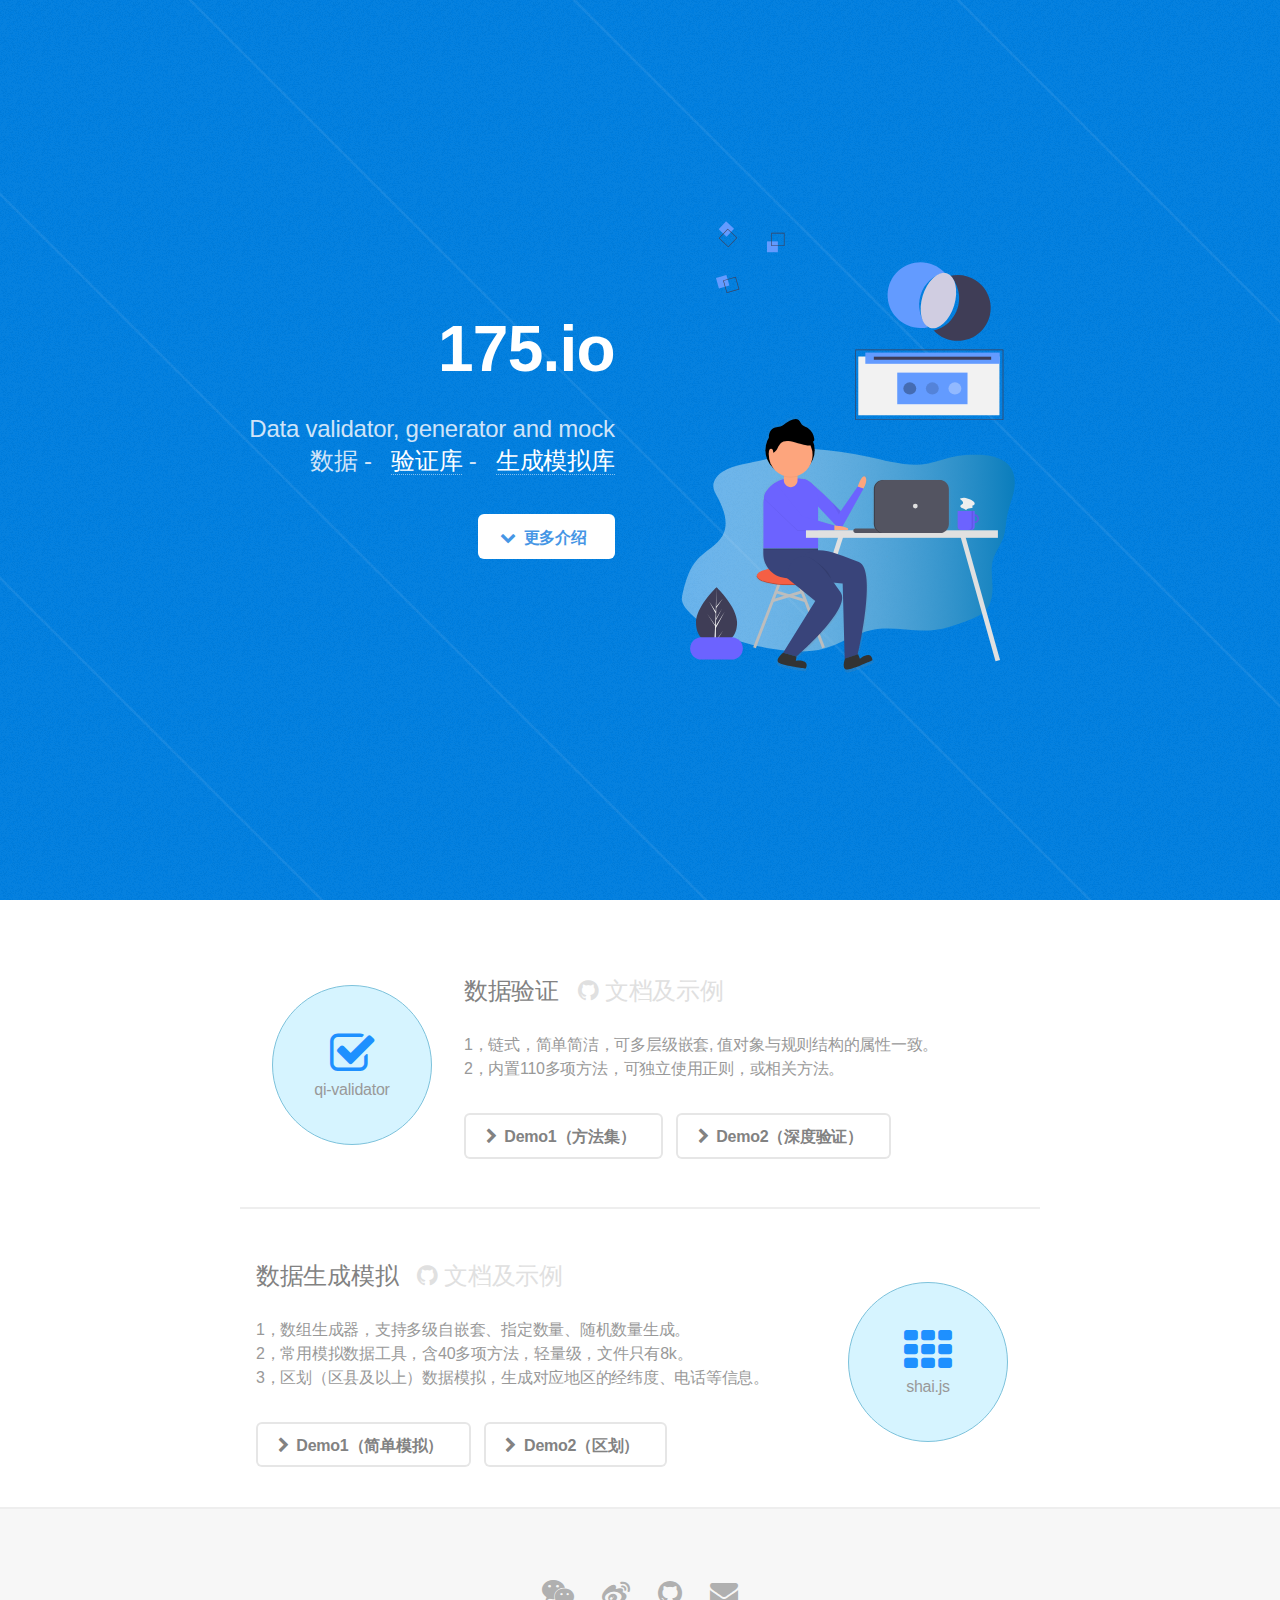
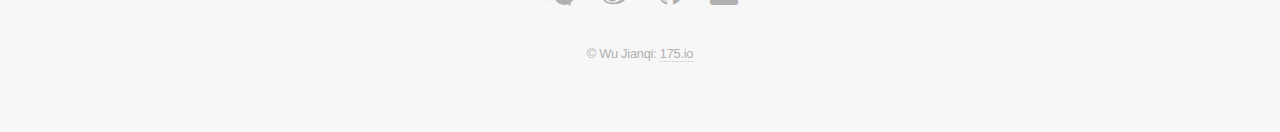
<file: index.html>
<!DOCTYPE HTML>
<html>
	<head>
		<title>一起网,175.io</title>
		<meta charset="utf-8" />
		<meta name="viewport" content="width=device-width, initial-scale=1" />
		<meta property="og:title" content="一起网" />
		<meta property="og:locale" content="en_US" />
		<meta name="description" content="一起网, web技术站" />
		<meta property="og:description" content="一起网, web技术站" />
		<link rel="canonical" href="https://175.io/" />
		<meta property="og:url" content="https://175.io/" />
		<meta property="og:site_name" content="175.io" />
		<!--[if lte IE 8]><script src="assets/js/ie/html5shiv.js"></script><![endif]-->
		<link rel="stylesheet" href="assets/css/main.css" />
		<!--[if lte IE 8]><link rel="stylesheet" href="assets/css/ie8.css" /><![endif]-->
		<!--[if lte IE 9]><link rel="stylesheet" href="assets/css/ie9.css" /><![endif]-->
	</head>
	<body id="top">

		<!-- Header -->
			<header id="header">
				<div class="content">
					<h1><a href="#">175.io</a></h1>
					<p>
					Data validator, generator and mock  <br/>
					数据 - &nbsp;  <a href="https://github.com/wujianqi/qi-validator" target="_blank">验证库</a> - &nbsp;  <a href="https://github.com/wujianqi/shai" target="_blank">生成模拟库</a></p>
					<ul class="actions">
						<li><a href="#two" class="button icon special fa-chevron-down scrolly">更多介绍</a></li>
					</ul>
				</div>
				<div class="image phone"><div class="inner"><img src="images/banner.svg"/></div></div>
			</header>

		<!-- One -->
			<!-- <section id="one" class="wrapper style2 special">
				<header class="major">
				</header>
				<ul class="icons major">
					<li><span class="icon fa-camera-retro"><span class="label">Shoot</span></span></li>
					<li><span class="icon fa-refresh"><span class="label">Process</span></span></li>
					<li><span class="icon fa-cloud"><span class="label">Upload</span></span></li>
				</ul>
			</section> -->

		<!-- Two -->
			<section id="two" class="wrapper">
				<div class="inner alt">
					<section class="spotlight">
						<div class="innerbox">
						<a href="javascript:void 0;" class="icon fa-check-square-o"><span class="label">validator</span></a> <br/>
						qi-validator</div>
						<div class="content">
							<h3>数据验证 &nbsp; <a href="https://github.com/wujianqi/qi-validator" target="_blank" class="icon fa-github"> 文档及示例</a></h3>
							<p>
1，链式，简单简洁，可多层级嵌套, 值对象与规则结构的属性一致。<br /> 
2，内置110多项方法，可独立使用正则，或相关方法。
							</p>
							<p> 
								<a href="https://175.io/demo/demo.html" class="button icon fa-chevron-right" target="_blank">Demo1（方法集）</a> &nbsp; 
								<a href="https://175.io/demo/demo1.html" class="button icon fa-chevron-right" target="_blank">Demo2（深度验证）</a>
							 </p>
						</div>
					</section>
					<section class="spotlight">
						<div class="innerbox">
						<a href="javascript:void 0;" class="icon fa-th"><span class="label">shai.js</span></a> <br/>
						shai.js</div>
						<div class="content">
							<h3>数据生成模拟 &nbsp; <a href="https://github.com/wujianqi/shai" target="_blank" class="icon fa-github"> 文档及示例</a></h3>
							<p>
1，数组生成器，支持多级自嵌套、指定数量、随机数量生成。<br />
2，常用模拟数据工具，含40多项方法，轻量级，文件只有8k。<br />
3，区划（区县及以上）数据模拟，生成对应地区的经纬度、电话等信息。
							</p>
							<p>
								<a href="https://175.io/demo/demo2.html" class="button icon fa-chevron-right" target="_blank">Demo1（简单模拟）</a> &nbsp; 
								<a href="https://175.io/demo/demo3.html" class="button icon fa-chevron-right" target="_blank">Demo2（区划）</a> 
							</p>
							
						</div>
					</section>
				</div>
			</section>

		<!-- Footer -->
			<footer id="footer">
				<ul class="icons">
					<li><a href="#" class="icon fa-wechat"></a></li>
					<li><a href="#" class="icon fa-weibo"></a></li>
					<li><a href="https://github.com/wujianqi/" class="icon fa-github" target="_blank"></a></li>
					<li><a href="mailto://janchie@163.com" class="icon fa-envelope"></a></li>
				</ul>
				<p class="copyright">&copy; Wu Jianqi: <a href="https://175.io">175.io</a></p>
			</footer>

		<!-- Scripts -->
			<script src="assets/js/jquery.min.js"></script>
			<script src="assets/js/jquery.scrolly.min.js"></script>
			<script src="assets/js/skel.min.js"></script>
			<script src="assets/js/util.js"></script>
			<!--[if lte IE 8]><script src="assets/js/ie/respond.min.js"></script><![endif]-->
			<script src="assets/js/main.js"></script>

	</body>
</html>
</file>
<file: assets/css/ie9.css>
/*
	Fractal by HTML5 UP
	html5up.net | @ajlkn
	Free for personal and commercial use under the CCA 3.0 license (html5up.net/license)
*/

/* Spotlight */

	.spotlight .image {
		width: 25%;
		display: inline-block;
		vertical-align: middle;
	}

	.spotlight .content {
		width: 65%;
		display: inline-block;
		vertical-align: middle;
	}

	.spotlight:after {
		content: '';
		display: block;
		clear: both;
	}

	.spotlight:nth-child(2n) .image {
		margin: 0 3em 0 0;
	}

	.spotlight:nth-child(2n) .content {
		text-align: left;
	}

/* Header */

	#header {
		height: auto;
		text-align: center;
	}

		#header .content {
			display: inline-block;
			vertical-align: middle;
		}

		#header .image {
			display: inline-block;
			vertical-align: middle;
		}
</file>
<file: assets/css/main.css>
@import url(font-awesome.min.css);

/*
	Fractal by HTML5 UP
	html5up.net | @ajlkn
	Free for personal and commercial use under the CCA 3.0 license (html5up.net/license)
*/

/* Reset */

	html, body, div, span, applet, object, iframe, h1, h2, h3, h4, h5, h6, p, blockquote, pre, a, abbr, acronym, address, big, cite, code, del, dfn, em, img, ins, kbd, q, s, samp, small, strike, strong, sub, sup, tt, var, b, u, i, center, dl, dt, dd, ol, ul, li, fieldset, form, label, legend, table, caption, tbody, tfoot, thead, tr, th, td, article, aside, canvas, details, embed, figure, figcaption, footer, header, hgroup, menu, nav, output, ruby, section, summary, time, mark, audio, video {
		margin: 0;
		padding: 0;
		border: 0;
		font-size: 100%;
		font: inherit;
		vertical-align: baseline;
	}

	article, aside, details, figcaption, figure, footer, header, hgroup, menu, nav, section {
		display: block;
	}

	body {
		line-height: 1;
	}

	ol, ul {
		list-style: none;
	}

	blockquote, q {
		quotes: none;
	}

	blockquote:before, blockquote:after, q:before, q:after {
		content: '';
		content: none;
	}

	table {
		border-collapse: collapse;
		border-spacing: 0;
	}

	body {
		-webkit-text-size-adjust: none;
	}

/* Box Model */

	*, *:before, *:after {
		-moz-box-sizing: border-box;
		-webkit-box-sizing: border-box;
		box-sizing: border-box;
	}

/* Grid */

	.row {
		border-bottom: solid 1px transparent;
		-moz-box-sizing: border-box;
		-webkit-box-sizing: border-box;
		box-sizing: border-box;
	}

	.row > * {
		float: left;
		-moz-box-sizing: border-box;
		-webkit-box-sizing: border-box;
		box-sizing: border-box;
	}

	.row:after, .row:before {
		content: '';
		display: block;
		clear: both;
		height: 0;
	}

	.row.uniform > * > :first-child {
		margin-top: 0;
	}

	.row.uniform > * > :last-child {
		margin-bottom: 0;
	}

	.row.\30 \25 > * {
		padding: 0 0 0 0em;
	}

	.row.\30 \25 {
		margin: 0 0 -1px 0em;
	}

	.row.uniform.\30 \25 > * {
		padding: 0em 0 0 0em;
	}

	.row.uniform.\30 \25 {
		margin: 0em 0 -1px 0em;
	}

	.row > * {
		padding: 0 0 0 1.5em;
	}

	.row {
		margin: 0 0 -1px -1.5em;
	}

	.row.uniform > * {
		padding: 1.5em 0 0 1.5em;
	}

	.row.uniform {
		margin: -1.5em 0 -1px -1.5em;
	}

	.row.\32 00\25 > * {
		padding: 0 0 0 3em;
	}

	.row.\32 00\25 {
		margin: 0 0 -1px -3em;
	}

	.row.uniform.\32 00\25 > * {
		padding: 3em 0 0 3em;
	}

	.row.uniform.\32 00\25 {
		margin: -3em 0 -1px -3em;
	}

	.row.\31 50\25 > * {
		padding: 0 0 0 2.25em;
	}

	.row.\31 50\25 {
		margin: 0 0 -1px -2.25em;
	}

	.row.uniform.\31 50\25 > * {
		padding: 2.25em 0 0 2.25em;
	}

	.row.uniform.\31 50\25 {
		margin: -2.25em 0 -1px -2.25em;
	}

	.row.\35 0\25 > * {
		padding: 0 0 0 0.75em;
	}

	.row.\35 0\25 {
		margin: 0 0 -1px -0.75em;
	}

	.row.uniform.\35 0\25 > * {
		padding: 0.75em 0 0 0.75em;
	}

	.row.uniform.\35 0\25 {
		margin: -0.75em 0 -1px -0.75em;
	}

	.row.\32 5\25 > * {
		padding: 0 0 0 0.375em;
	}

	.row.\32 5\25 {
		margin: 0 0 -1px -0.375em;
	}

	.row.uniform.\32 5\25 > * {
		padding: 0.375em 0 0 0.375em;
	}

	.row.uniform.\32 5\25 {
		margin: -0.375em 0 -1px -0.375em;
	}

	.\31 2u, .\31 2u\24 {
		width: 100%;
		clear: none;
		margin-left: 0;
	}

	.\31 1u, .\31 1u\24 {
		width: 91.6666666667%;
		clear: none;
		margin-left: 0;
	}

	.\31 0u, .\31 0u\24 {
		width: 83.3333333333%;
		clear: none;
		margin-left: 0;
	}

	.\39 u, .\39 u\24 {
		width: 75%;
		clear: none;
		margin-left: 0;
	}

	.\38 u, .\38 u\24 {
		width: 66.6666666667%;
		clear: none;
		margin-left: 0;
	}

	.\37 u, .\37 u\24 {
		width: 58.3333333333%;
		clear: none;
		margin-left: 0;
	}

	.\36 u, .\36 u\24 {
		width: 50%;
		clear: none;
		margin-left: 0;
	}

	.\35 u, .\35 u\24 {
		width: 41.6666666667%;
		clear: none;
		margin-left: 0;
	}

	.\34 u, .\34 u\24 {
		width: 33.3333333333%;
		clear: none;
		margin-left: 0;
	}

	.\33 u, .\33 u\24 {
		width: 25%;
		clear: none;
		margin-left: 0;
	}

	.\32 u, .\32 u\24 {
		width: 16.6666666667%;
		clear: none;
		margin-left: 0;
	}

	.\31 u, .\31 u\24 {
		width: 8.3333333333%;
		clear: none;
		margin-left: 0;
	}

	.\31 2u\24 + *,
	.\31 1u\24 + *,
	.\31 0u\24 + *,
	.\39 u\24 + *,
	.\38 u\24 + *,
	.\37 u\24 + *,
	.\36 u\24 + *,
	.\35 u\24 + *,
	.\34 u\24 + *,
	.\33 u\24 + *,
	.\32 u\24 + *,
	.\31 u\24 + * {
		clear: left;
	}

	.\-11u {
		margin-left: 91.66667%;
	}

	.\-10u {
		margin-left: 83.33333%;
	}

	.\-9u {
		margin-left: 75%;
	}

	.\-8u {
		margin-left: 66.66667%;
	}

	.\-7u {
		margin-left: 58.33333%;
	}

	.\-6u {
		margin-left: 50%;
	}

	.\-5u {
		margin-left: 41.66667%;
	}

	.\-4u {
		margin-left: 33.33333%;
	}

	.\-3u {
		margin-left: 25%;
	}

	.\-2u {
		margin-left: 16.66667%;
	}

	.\-1u {
		margin-left: 8.33333%;
	}

	@media screen and (max-width: 1680px) {

		.row > * {
			padding: 0 0 0 1.5em;
		}

		.row {
			margin: 0 0 -1px -1.5em;
		}

		.row.uniform > * {
			padding: 1.5em 0 0 1.5em;
		}

		.row.uniform {
			margin: -1.5em 0 -1px -1.5em;
		}

		.row.\32 00\25 > * {
			padding: 0 0 0 3em;
		}

		.row.\32 00\25 {
			margin: 0 0 -1px -3em;
		}

		.row.uniform.\32 00\25 > * {
			padding: 3em 0 0 3em;
		}

		.row.uniform.\32 00\25 {
			margin: -3em 0 -1px -3em;
		}

		.row.\31 50\25 > * {
			padding: 0 0 0 2.25em;
		}

		.row.\31 50\25 {
			margin: 0 0 -1px -2.25em;
		}

		.row.uniform.\31 50\25 > * {
			padding: 2.25em 0 0 2.25em;
		}

		.row.uniform.\31 50\25 {
			margin: -2.25em 0 -1px -2.25em;
		}

		.row.\35 0\25 > * {
			padding: 0 0 0 0.75em;
		}

		.row.\35 0\25 {
			margin: 0 0 -1px -0.75em;
		}

		.row.uniform.\35 0\25 > * {
			padding: 0.75em 0 0 0.75em;
		}

		.row.uniform.\35 0\25 {
			margin: -0.75em 0 -1px -0.75em;
		}

		.row.\32 5\25 > * {
			padding: 0 0 0 0.375em;
		}

		.row.\32 5\25 {
			margin: 0 0 -1px -0.375em;
		}

		.row.uniform.\32 5\25 > * {
			padding: 0.375em 0 0 0.375em;
		}

		.row.uniform.\32 5\25 {
			margin: -0.375em 0 -1px -0.375em;
		}

		.\31 2u\28xlarge\29, .\31 2u\24\28xlarge\29 {
			width: 100%;
			clear: none;
			margin-left: 0;
		}

		.\31 1u\28xlarge\29, .\31 1u\24\28xlarge\29 {
			width: 91.6666666667%;
			clear: none;
			margin-left: 0;
		}

		.\31 0u\28xlarge\29, .\31 0u\24\28xlarge\29 {
			width: 83.3333333333%;
			clear: none;
			margin-left: 0;
		}

		.\39 u\28xlarge\29, .\39 u\24\28xlarge\29 {
			width: 75%;
			clear: none;
			margin-left: 0;
		}

		.\38 u\28xlarge\29, .\38 u\24\28xlarge\29 {
			width: 66.6666666667%;
			clear: none;
			margin-left: 0;
		}

		.\37 u\28xlarge\29, .\37 u\24\28xlarge\29 {
			width: 58.3333333333%;
			clear: none;
			margin-left: 0;
		}

		.\36 u\28xlarge\29, .\36 u\24\28xlarge\29 {
			width: 50%;
			clear: none;
			margin-left: 0;
		}

		.\35 u\28xlarge\29, .\35 u\24\28xlarge\29 {
			width: 41.6666666667%;
			clear: none;
			margin-left: 0;
		}

		.\34 u\28xlarge\29, .\34 u\24\28xlarge\29 {
			width: 33.3333333333%;
			clear: none;
			margin-left: 0;
		}

		.\33 u\28xlarge\29, .\33 u\24\28xlarge\29 {
			width: 25%;
			clear: none;
			margin-left: 0;
		}

		.\32 u\28xlarge\29, .\32 u\24\28xlarge\29 {
			width: 16.6666666667%;
			clear: none;
			margin-left: 0;
		}

		.\31 u\28xlarge\29, .\31 u\24\28xlarge\29 {
			width: 8.3333333333%;
			clear: none;
			margin-left: 0;
		}

		.\31 2u\24\28xlarge\29 + *,
		.\31 1u\24\28xlarge\29 + *,
		.\31 0u\24\28xlarge\29 + *,
		.\39 u\24\28xlarge\29 + *,
		.\38 u\24\28xlarge\29 + *,
		.\37 u\24\28xlarge\29 + *,
		.\36 u\24\28xlarge\29 + *,
		.\35 u\24\28xlarge\29 + *,
		.\34 u\24\28xlarge\29 + *,
		.\33 u\24\28xlarge\29 + *,
		.\32 u\24\28xlarge\29 + *,
		.\31 u\24\28xlarge\29 + * {
			clear: left;
		}

		.\-11u\28xlarge\29 {
			margin-left: 91.66667%;
		}

		.\-10u\28xlarge\29 {
			margin-left: 83.33333%;
		}

		.\-9u\28xlarge\29 {
			margin-left: 75%;
		}

		.\-8u\28xlarge\29 {
			margin-left: 66.66667%;
		}

		.\-7u\28xlarge\29 {
			margin-left: 58.33333%;
		}

		.\-6u\28xlarge\29 {
			margin-left: 50%;
		}

		.\-5u\28xlarge\29 {
			margin-left: 41.66667%;
		}

		.\-4u\28xlarge\29 {
			margin-left: 33.33333%;
		}

		.\-3u\28xlarge\29 {
			margin-left: 25%;
		}

		.\-2u\28xlarge\29 {
			margin-left: 16.66667%;
		}

		.\-1u\28xlarge\29 {
			margin-left: 8.33333%;
		}

	}

	@media screen and (max-width: 1280px) {

		.row > * {
			padding: 0 0 0 1.5em;
		}

		.row {
			margin: 0 0 -1px -1.5em;
		}

		.row.uniform > * {
			padding: 1.5em 0 0 1.5em;
		}

		.row.uniform {
			margin: -1.5em 0 -1px -1.5em;
		}

		.row.\32 00\25 > * {
			padding: 0 0 0 3em;
		}

		.row.\32 00\25 {
			margin: 0 0 -1px -3em;
		}

		.row.uniform.\32 00\25 > * {
			padding: 3em 0 0 3em;
		}

		.row.uniform.\32 00\25 {
			margin: -3em 0 -1px -3em;
		}

		.row.\31 50\25 > * {
			padding: 0 0 0 2.25em;
		}

		.row.\31 50\25 {
			margin: 0 0 -1px -2.25em;
		}

		.row.uniform.\31 50\25 > * {
			padding: 2.25em 0 0 2.25em;
		}

		.row.uniform.\31 50\25 {
			margin: -2.25em 0 -1px -2.25em;
		}

		.row.\35 0\25 > * {
			padding: 0 0 0 0.75em;
		}

		.row.\35 0\25 {
			margin: 0 0 -1px -0.75em;
		}

		.row.uniform.\35 0\25 > * {
			padding: 0.75em 0 0 0.75em;
		}

		.row.uniform.\35 0\25 {
			margin: -0.75em 0 -1px -0.75em;
		}

		.row.\32 5\25 > * {
			padding: 0 0 0 0.375em;
		}

		.row.\32 5\25 {
			margin: 0 0 -1px -0.375em;
		}

		.row.uniform.\32 5\25 > * {
			padding: 0.375em 0 0 0.375em;
		}

		.row.uniform.\32 5\25 {
			margin: -0.375em 0 -1px -0.375em;
		}

		.\31 2u\28large\29, .\31 2u\24\28large\29 {
			width: 100%;
			clear: none;
			margin-left: 0;
		}

		.\31 1u\28large\29, .\31 1u\24\28large\29 {
			width: 91.6666666667%;
			clear: none;
			margin-left: 0;
		}

		.\31 0u\28large\29, .\31 0u\24\28large\29 {
			width: 83.3333333333%;
			clear: none;
			margin-left: 0;
		}

		.\39 u\28large\29, .\39 u\24\28large\29 {
			width: 75%;
			clear: none;
			margin-left: 0;
		}

		.\38 u\28large\29, .\38 u\24\28large\29 {
			width: 66.6666666667%;
			clear: none;
			margin-left: 0;
		}

		.\37 u\28large\29, .\37 u\24\28large\29 {
			width: 58.3333333333%;
			clear: none;
			margin-left: 0;
		}

		.\36 u\28large\29, .\36 u\24\28large\29 {
			width: 50%;
			clear: none;
			margin-left: 0;
		}

		.\35 u\28large\29, .\35 u\24\28large\29 {
			width: 41.6666666667%;
			clear: none;
			margin-left: 0;
		}

		.\34 u\28large\29, .\34 u\24\28large\29 {
			width: 33.3333333333%;
			clear: none;
			margin-left: 0;
		}

		.\33 u\28large\29, .\33 u\24\28large\29 {
			width: 25%;
			clear: none;
			margin-left: 0;
		}

		.\32 u\28large\29, .\32 u\24\28large\29 {
			width: 16.6666666667%;
			clear: none;
			margin-left: 0;
		}

		.\31 u\28large\29, .\31 u\24\28large\29 {
			width: 8.3333333333%;
			clear: none;
			margin-left: 0;
		}

		.\31 2u\24\28large\29 + *,
		.\31 1u\24\28large\29 + *,
		.\31 0u\24\28large\29 + *,
		.\39 u\24\28large\29 + *,
		.\38 u\24\28large\29 + *,
		.\37 u\24\28large\29 + *,
		.\36 u\24\28large\29 + *,
		.\35 u\24\28large\29 + *,
		.\34 u\24\28large\29 + *,
		.\33 u\24\28large\29 + *,
		.\32 u\24\28large\29 + *,
		.\31 u\24\28large\29 + * {
			clear: left;
		}

		.\-11u\28large\29 {
			margin-left: 91.66667%;
		}

		.\-10u\28large\29 {
			margin-left: 83.33333%;
		}

		.\-9u\28large\29 {
			margin-left: 75%;
		}

		.\-8u\28large\29 {
			margin-left: 66.66667%;
		}

		.\-7u\28large\29 {
			margin-left: 58.33333%;
		}

		.\-6u\28large\29 {
			margin-left: 50%;
		}

		.\-5u\28large\29 {
			margin-left: 41.66667%;
		}

		.\-4u\28large\29 {
			margin-left: 33.33333%;
		}

		.\-3u\28large\29 {
			margin-left: 25%;
		}

		.\-2u\28large\29 {
			margin-left: 16.66667%;
		}

		.\-1u\28large\29 {
			margin-left: 8.33333%;
		}

	}

	@media screen and (max-width: 980px) {

		.row > * {
			padding: 0 0 0 1.5em;
		}

		.row {
			margin: 0 0 -1px -1.5em;
		}

		.row.uniform > * {
			padding: 1.5em 0 0 1.5em;
		}

		.row.uniform {
			margin: -1.5em 0 -1px -1.5em;
		}

		.row.\32 00\25 > * {
			padding: 0 0 0 3em;
		}

		.row.\32 00\25 {
			margin: 0 0 -1px -3em;
		}

		.row.uniform.\32 00\25 > * {
			padding: 3em 0 0 3em;
		}

		.row.uniform.\32 00\25 {
			margin: -3em 0 -1px -3em;
		}

		.row.\31 50\25 > * {
			padding: 0 0 0 2.25em;
		}

		.row.\31 50\25 {
			margin: 0 0 -1px -2.25em;
		}

		.row.uniform.\31 50\25 > * {
			padding: 2.25em 0 0 2.25em;
		}

		.row.uniform.\31 50\25 {
			margin: -2.25em 0 -1px -2.25em;
		}

		.row.\35 0\25 > * {
			padding: 0 0 0 0.75em;
		}

		.row.\35 0\25 {
			margin: 0 0 -1px -0.75em;
		}

		.row.uniform.\35 0\25 > * {
			padding: 0.75em 0 0 0.75em;
		}

		.row.uniform.\35 0\25 {
			margin: -0.75em 0 -1px -0.75em;
		}

		.row.\32 5\25 > * {
			padding: 0 0 0 0.375em;
		}

		.row.\32 5\25 {
			margin: 0 0 -1px -0.375em;
		}

		.row.uniform.\32 5\25 > * {
			padding: 0.375em 0 0 0.375em;
		}

		.row.uniform.\32 5\25 {
			margin: -0.375em 0 -1px -0.375em;
		}

		.\31 2u\28medium\29, .\31 2u\24\28medium\29 {
			width: 100%;
			clear: none;
			margin-left: 0;
		}

		.\31 1u\28medium\29, .\31 1u\24\28medium\29 {
			width: 91.6666666667%;
			clear: none;
			margin-left: 0;
		}

		.\31 0u\28medium\29, .\31 0u\24\28medium\29 {
			width: 83.3333333333%;
			clear: none;
			margin-left: 0;
		}

		.\39 u\28medium\29, .\39 u\24\28medium\29 {
			width: 75%;
			clear: none;
			margin-left: 0;
		}

		.\38 u\28medium\29, .\38 u\24\28medium\29 {
			width: 66.6666666667%;
			clear: none;
			margin-left: 0;
		}

		.\37 u\28medium\29, .\37 u\24\28medium\29 {
			width: 58.3333333333%;
			clear: none;
			margin-left: 0;
		}

		.\36 u\28medium\29, .\36 u\24\28medium\29 {
			width: 50%;
			clear: none;
			margin-left: 0;
		}

		.\35 u\28medium\29, .\35 u\24\28medium\29 {
			width: 41.6666666667%;
			clear: none;
			margin-left: 0;
		}

		.\34 u\28medium\29, .\34 u\24\28medium\29 {
			width: 33.3333333333%;
			clear: none;
			margin-left: 0;
		}

		.\33 u\28medium\29, .\33 u\24\28medium\29 {
			width: 25%;
			clear: none;
			margin-left: 0;
		}

		.\32 u\28medium\29, .\32 u\24\28medium\29 {
			width: 16.6666666667%;
			clear: none;
			margin-left: 0;
		}

		.\31 u\28medium\29, .\31 u\24\28medium\29 {
			width: 8.3333333333%;
			clear: none;
			margin-left: 0;
		}

		.\31 2u\24\28medium\29 + *,
		.\31 1u\24\28medium\29 + *,
		.\31 0u\24\28medium\29 + *,
		.\39 u\24\28medium\29 + *,
		.\38 u\24\28medium\29 + *,
		.\37 u\24\28medium\29 + *,
		.\36 u\24\28medium\29 + *,
		.\35 u\24\28medium\29 + *,
		.\34 u\24\28medium\29 + *,
		.\33 u\24\28medium\29 + *,
		.\32 u\24\28medium\29 + *,
		.\31 u\24\28medium\29 + * {
			clear: left;
		}

		.\-11u\28medium\29 {
			margin-left: 91.66667%;
		}

		.\-10u\28medium\29 {
			margin-left: 83.33333%;
		}

		.\-9u\28medium\29 {
			margin-left: 75%;
		}

		.\-8u\28medium\29 {
			margin-left: 66.66667%;
		}

		.\-7u\28medium\29 {
			margin-left: 58.33333%;
		}

		.\-6u\28medium\29 {
			margin-left: 50%;
		}

		.\-5u\28medium\29 {
			margin-left: 41.66667%;
		}

		.\-4u\28medium\29 {
			margin-left: 33.33333%;
		}

		.\-3u\28medium\29 {
			margin-left: 25%;
		}

		.\-2u\28medium\29 {
			margin-left: 16.66667%;
		}

		.\-1u\28medium\29 {
			margin-left: 8.33333%;
		}

	}

	@media screen and (max-width: 736px) {

		.row > * {
			padding: 0 0 0 1.5em;
		}

		.row {
			margin: 0 0 -1px -1.5em;
		}

		.row.uniform > * {
			padding: 1.5em 0 0 1.5em;
		}

		.row.uniform {
			margin: -1.5em 0 -1px -1.5em;
		}

		.row.\32 00\25 > * {
			padding: 0 0 0 3em;
		}

		.row.\32 00\25 {
			margin: 0 0 -1px -3em;
		}

		.row.uniform.\32 00\25 > * {
			padding: 3em 0 0 3em;
		}

		.row.uniform.\32 00\25 {
			margin: -3em 0 -1px -3em;
		}

		.row.\31 50\25 > * {
			padding: 0 0 0 2.25em;
		}

		.row.\31 50\25 {
			margin: 0 0 -1px -2.25em;
		}

		.row.uniform.\31 50\25 > * {
			padding: 2.25em 0 0 2.25em;
		}

		.row.uniform.\31 50\25 {
			margin: -2.25em 0 -1px -2.25em;
		}

		.row.\35 0\25 > * {
			padding: 0 0 0 0.75em;
		}

		.row.\35 0\25 {
			margin: 0 0 -1px -0.75em;
		}

		.row.uniform.\35 0\25 > * {
			padding: 0.75em 0 0 0.75em;
		}

		.row.uniform.\35 0\25 {
			margin: -0.75em 0 -1px -0.75em;
		}

		.row.\32 5\25 > * {
			padding: 0 0 0 0.375em;
		}

		.row.\32 5\25 {
			margin: 0 0 -1px -0.375em;
		}

		.row.uniform.\32 5\25 > * {
			padding: 0.375em 0 0 0.375em;
		}

		.row.uniform.\32 5\25 {
			margin: -0.375em 0 -1px -0.375em;
		}

		.\31 2u\28small\29, .\31 2u\24\28small\29 {
			width: 100%;
			clear: none;
			margin-left: 0;
		}

		.\31 1u\28small\29, .\31 1u\24\28small\29 {
			width: 91.6666666667%;
			clear: none;
			margin-left: 0;
		}

		.\31 0u\28small\29, .\31 0u\24\28small\29 {
			width: 83.3333333333%;
			clear: none;
			margin-left: 0;
		}

		.\39 u\28small\29, .\39 u\24\28small\29 {
			width: 75%;
			clear: none;
			margin-left: 0;
		}

		.\38 u\28small\29, .\38 u\24\28small\29 {
			width: 66.6666666667%;
			clear: none;
			margin-left: 0;
		}

		.\37 u\28small\29, .\37 u\24\28small\29 {
			width: 58.3333333333%;
			clear: none;
			margin-left: 0;
		}

		.\36 u\28small\29, .\36 u\24\28small\29 {
			width: 50%;
			clear: none;
			margin-left: 0;
		}

		.\35 u\28small\29, .\35 u\24\28small\29 {
			width: 41.6666666667%;
			clear: none;
			margin-left: 0;
		}

		.\34 u\28small\29, .\34 u\24\28small\29 {
			width: 33.3333333333%;
			clear: none;
			margin-left: 0;
		}

		.\33 u\28small\29, .\33 u\24\28small\29 {
			width: 25%;
			clear: none;
			margin-left: 0;
		}

		.\32 u\28small\29, .\32 u\24\28small\29 {
			width: 16.6666666667%;
			clear: none;
			margin-left: 0;
		}

		.\31 u\28small\29, .\31 u\24\28small\29 {
			width: 8.3333333333%;
			clear: none;
			margin-left: 0;
		}

		.\31 2u\24\28small\29 + *,
		.\31 1u\24\28small\29 + *,
		.\31 0u\24\28small\29 + *,
		.\39 u\24\28small\29 + *,
		.\38 u\24\28small\29 + *,
		.\37 u\24\28small\29 + *,
		.\36 u\24\28small\29 + *,
		.\35 u\24\28small\29 + *,
		.\34 u\24\28small\29 + *,
		.\33 u\24\28small\29 + *,
		.\32 u\24\28small\29 + *,
		.\31 u\24\28small\29 + * {
			clear: left;
		}

		.\-11u\28small\29 {
			margin-left: 91.66667%;
		}

		.\-10u\28small\29 {
			margin-left: 83.33333%;
		}

		.\-9u\28small\29 {
			margin-left: 75%;
		}

		.\-8u\28small\29 {
			margin-left: 66.66667%;
		}

		.\-7u\28small\29 {
			margin-left: 58.33333%;
		}

		.\-6u\28small\29 {
			margin-left: 50%;
		}

		.\-5u\28small\29 {
			margin-left: 41.66667%;
		}

		.\-4u\28small\29 {
			margin-left: 33.33333%;
		}

		.\-3u\28small\29 {
			margin-left: 25%;
		}

		.\-2u\28small\29 {
			margin-left: 16.66667%;
		}

		.\-1u\28small\29 {
			margin-left: 8.33333%;
		}

	}

	@media screen and (max-width: 480px) {

		.row > * {
			padding: 0 0 0 1.5em;
		}

		.row {
			margin: 0 0 -1px -1.5em;
		}

		.row.uniform > * {
			padding: 1.5em 0 0 1.5em;
		}

		.row.uniform {
			margin: -1.5em 0 -1px -1.5em;
		}

		.row.\32 00\25 > * {
			padding: 0 0 0 3em;
		}

		.row.\32 00\25 {
			margin: 0 0 -1px -3em;
		}

		.row.uniform.\32 00\25 > * {
			padding: 3em 0 0 3em;
		}

		.row.uniform.\32 00\25 {
			margin: -3em 0 -1px -3em;
		}

		.row.\31 50\25 > * {
			padding: 0 0 0 2.25em;
		}

		.row.\31 50\25 {
			margin: 0 0 -1px -2.25em;
		}

		.row.uniform.\31 50\25 > * {
			padding: 2.25em 0 0 2.25em;
		}

		.row.uniform.\31 50\25 {
			margin: -2.25em 0 -1px -2.25em;
		}

		.row.\35 0\25 > * {
			padding: 0 0 0 0.75em;
		}

		.row.\35 0\25 {
			margin: 0 0 -1px -0.75em;
		}

		.row.uniform.\35 0\25 > * {
			padding: 0.75em 0 0 0.75em;
		}

		.row.uniform.\35 0\25 {
			margin: -0.75em 0 -1px -0.75em;
		}

		.row.\32 5\25 > * {
			padding: 0 0 0 0.375em;
		}

		.row.\32 5\25 {
			margin: 0 0 -1px -0.375em;
		}

		.row.uniform.\32 5\25 > * {
			padding: 0.375em 0 0 0.375em;
		}

		.row.uniform.\32 5\25 {
			margin: -0.375em 0 -1px -0.375em;
		}

		.\31 2u\28xsmall\29, .\31 2u\24\28xsmall\29 {
			width: 100%;
			clear: none;
			margin-left: 0;
		}

		.\31 1u\28xsmall\29, .\31 1u\24\28xsmall\29 {
			width: 91.6666666667%;
			clear: none;
			margin-left: 0;
		}

		.\31 0u\28xsmall\29, .\31 0u\24\28xsmall\29 {
			width: 83.3333333333%;
			clear: none;
			margin-left: 0;
		}

		.\39 u\28xsmall\29, .\39 u\24\28xsmall\29 {
			width: 75%;
			clear: none;
			margin-left: 0;
		}

		.\38 u\28xsmall\29, .\38 u\24\28xsmall\29 {
			width: 66.6666666667%;
			clear: none;
			margin-left: 0;
		}

		.\37 u\28xsmall\29, .\37 u\24\28xsmall\29 {
			width: 58.3333333333%;
			clear: none;
			margin-left: 0;
		}

		.\36 u\28xsmall\29, .\36 u\24\28xsmall\29 {
			width: 50%;
			clear: none;
			margin-left: 0;
		}

		.\35 u\28xsmall\29, .\35 u\24\28xsmall\29 {
			width: 41.6666666667%;
			clear: none;
			margin-left: 0;
		}

		.\34 u\28xsmall\29, .\34 u\24\28xsmall\29 {
			width: 33.3333333333%;
			clear: none;
			margin-left: 0;
		}

		.\33 u\28xsmall\29, .\33 u\24\28xsmall\29 {
			width: 25%;
			clear: none;
			margin-left: 0;
		}

		.\32 u\28xsmall\29, .\32 u\24\28xsmall\29 {
			width: 16.6666666667%;
			clear: none;
			margin-left: 0;
		}

		.\31 u\28xsmall\29, .\31 u\24\28xsmall\29 {
			width: 8.3333333333%;
			clear: none;
			margin-left: 0;
		}

		.\31 2u\24\28xsmall\29 + *,
		.\31 1u\24\28xsmall\29 + *,
		.\31 0u\24\28xsmall\29 + *,
		.\39 u\24\28xsmall\29 + *,
		.\38 u\24\28xsmall\29 + *,
		.\37 u\24\28xsmall\29 + *,
		.\36 u\24\28xsmall\29 + *,
		.\35 u\24\28xsmall\29 + *,
		.\34 u\24\28xsmall\29 + *,
		.\33 u\24\28xsmall\29 + *,
		.\32 u\24\28xsmall\29 + *,
		.\31 u\24\28xsmall\29 + * {
			clear: left;
		}

		.\-11u\28xsmall\29 {
			margin-left: 91.66667%;
		}

		.\-10u\28xsmall\29 {
			margin-left: 83.33333%;
		}

		.\-9u\28xsmall\29 {
			margin-left: 75%;
		}

		.\-8u\28xsmall\29 {
			margin-left: 66.66667%;
		}

		.\-7u\28xsmall\29 {
			margin-left: 58.33333%;
		}

		.\-6u\28xsmall\29 {
			margin-left: 50%;
		}

		.\-5u\28xsmall\29 {
			margin-left: 41.66667%;
		}

		.\-4u\28xsmall\29 {
			margin-left: 33.33333%;
		}

		.\-3u\28xsmall\29 {
			margin-left: 25%;
		}

		.\-2u\28xsmall\29 {
			margin-left: 16.66667%;
		}

		.\-1u\28xsmall\29 {
			margin-left: 8.33333%;
		}

	}

	@media screen and (max-width: 360px) {

		.row > * {
			padding: 0 0 0 1.5em;
		}

		.row {
			margin: 0 0 -1px -1.5em;
		}

		.row.uniform > * {
			padding: 1.5em 0 0 1.5em;
		}

		.row.uniform {
			margin: -1.5em 0 -1px -1.5em;
		}

		.row.\32 00\25 > * {
			padding: 0 0 0 3em;
		}

		.row.\32 00\25 {
			margin: 0 0 -1px -3em;
		}

		.row.uniform.\32 00\25 > * {
			padding: 3em 0 0 3em;
		}

		.row.uniform.\32 00\25 {
			margin: -3em 0 -1px -3em;
		}

		.row.\31 50\25 > * {
			padding: 0 0 0 2.25em;
		}

		.row.\31 50\25 {
			margin: 0 0 -1px -2.25em;
		}

		.row.uniform.\31 50\25 > * {
			padding: 2.25em 0 0 2.25em;
		}

		.row.uniform.\31 50\25 {
			margin: -2.25em 0 -1px -2.25em;
		}

		.row.\35 0\25 > * {
			padding: 0 0 0 0.75em;
		}

		.row.\35 0\25 {
			margin: 0 0 -1px -0.75em;
		}

		.row.uniform.\35 0\25 > * {
			padding: 0.75em 0 0 0.75em;
		}

		.row.uniform.\35 0\25 {
			margin: -0.75em 0 -1px -0.75em;
		}

		.row.\32 5\25 > * {
			padding: 0 0 0 0.375em;
		}

		.row.\32 5\25 {
			margin: 0 0 -1px -0.375em;
		}

		.row.uniform.\32 5\25 > * {
			padding: 0.375em 0 0 0.375em;
		}

		.row.uniform.\32 5\25 {
			margin: -0.375em 0 -1px -0.375em;
		}

		.\31 2u\28xxsmall\29, .\31 2u\24\28xxsmall\29 {
			width: 100%;
			clear: none;
			margin-left: 0;
		}

		.\31 1u\28xxsmall\29, .\31 1u\24\28xxsmall\29 {
			width: 91.6666666667%;
			clear: none;
			margin-left: 0;
		}

		.\31 0u\28xxsmall\29, .\31 0u\24\28xxsmall\29 {
			width: 83.3333333333%;
			clear: none;
			margin-left: 0;
		}

		.\39 u\28xxsmall\29, .\39 u\24\28xxsmall\29 {
			width: 75%;
			clear: none;
			margin-left: 0;
		}

		.\38 u\28xxsmall\29, .\38 u\24\28xxsmall\29 {
			width: 66.6666666667%;
			clear: none;
			margin-left: 0;
		}

		.\37 u\28xxsmall\29, .\37 u\24\28xxsmall\29 {
			width: 58.3333333333%;
			clear: none;
			margin-left: 0;
		}

		.\36 u\28xxsmall\29, .\36 u\24\28xxsmall\29 {
			width: 50%;
			clear: none;
			margin-left: 0;
		}

		.\35 u\28xxsmall\29, .\35 u\24\28xxsmall\29 {
			width: 41.6666666667%;
			clear: none;
			margin-left: 0;
		}

		.\34 u\28xxsmall\29, .\34 u\24\28xxsmall\29 {
			width: 33.3333333333%;
			clear: none;
			margin-left: 0;
		}

		.\33 u\28xxsmall\29, .\33 u\24\28xxsmall\29 {
			width: 25%;
			clear: none;
			margin-left: 0;
		}

		.\32 u\28xxsmall\29, .\32 u\24\28xxsmall\29 {
			width: 16.6666666667%;
			clear: none;
			margin-left: 0;
		}

		.\31 u\28xxsmall\29, .\31 u\24\28xxsmall\29 {
			width: 8.3333333333%;
			clear: none;
			margin-left: 0;
		}

		.\31 2u\24\28xxsmall\29 + *,
		.\31 1u\24\28xxsmall\29 + *,
		.\31 0u\24\28xxsmall\29 + *,
		.\39 u\24\28xxsmall\29 + *,
		.\38 u\24\28xxsmall\29 + *,
		.\37 u\24\28xxsmall\29 + *,
		.\36 u\24\28xxsmall\29 + *,
		.\35 u\24\28xxsmall\29 + *,
		.\34 u\24\28xxsmall\29 + *,
		.\33 u\24\28xxsmall\29 + *,
		.\32 u\24\28xxsmall\29 + *,
		.\31 u\24\28xxsmall\29 + * {
			clear: left;
		}

		.\-11u\28xxsmall\29 {
			margin-left: 91.66667%;
		}

		.\-10u\28xxsmall\29 {
			margin-left: 83.33333%;
		}

		.\-9u\28xxsmall\29 {
			margin-left: 75%;
		}

		.\-8u\28xxsmall\29 {
			margin-left: 66.66667%;
		}

		.\-7u\28xxsmall\29 {
			margin-left: 58.33333%;
		}

		.\-6u\28xxsmall\29 {
			margin-left: 50%;
		}

		.\-5u\28xxsmall\29 {
			margin-left: 41.66667%;
		}

		.\-4u\28xxsmall\29 {
			margin-left: 33.33333%;
		}

		.\-3u\28xxsmall\29 {
			margin-left: 25%;
		}

		.\-2u\28xxsmall\29 {
			margin-left: 16.66667%;
		}

		.\-1u\28xxsmall\29 {
			margin-left: 8.33333%;
		}

	}

/* Basic */

	@-ms-viewport {
		width: device-width;
	}

	body {
		-ms-overflow-style: scrollbar;
	}

	@media screen and (max-width: 360px) {

		html, body {
			min-width: 320px;
		}

	}

	body {
		background: #ffffff;
	}

		body.is-loading *, body.is-loading *:before, body.is-loading *:after {
			-moz-animation: none !important;
			-webkit-animation: none !important;
			-ms-animation: none !important;
			animation: none !important;
			-moz-transition: none !important;
			-webkit-transition: none !important;
			-ms-transition: none !important;
			transition: none !important;
		}

/* Type */

	body {
		color: #999999;
	}

	html, input, select, textarea {
		font-size: 16pt;
	}

		@media screen and (max-width: 1680px) {

			html, input, select, textarea {
				font-size: 13pt;
			}

		}

		@media screen and (max-width: 1280px) {

			html, input, select, textarea {
				font-size: 12pt;
			}

		}

		@media screen and (max-width: 360px) {

			html, input, select, textarea {
				font-size: 11pt;
			}

		}

	body, input, select, textarea {
		font-family: Arial, Helvetica, sans-serif;
		font-weight: normal;
		line-height: 1.5em;
		letter-spacing: -0.015em;
	}

	a {
		-moz-transition: color 0.2s ease-in-out, border-bottom-color 0.2s ease-in-out;
		-webkit-transition: color 0.2s ease-in-out, border-bottom-color 0.2s ease-in-out;
		-ms-transition: color 0.2s ease-in-out, border-bottom-color 0.2s ease-in-out;
		transition: color 0.2s ease-in-out, border-bottom-color 0.2s ease-in-out;
		text-decoration: none;
		border-bottom: dotted 1px;
	}

		a:hover {
			border-bottom-color: transparent !important;
		}

	strong, b {
		font-weight: bold;
	}

	em, i {
		font-style: italic;
	}

	p {
		margin: 0 0 2em 0;
	}

	h1, h2, h3, h4, h5, h6 {
		font-weight: normal;
		line-height: 1em;
		margin: 0 0 1em 0;
		letter-spacing: -0.0125em;
	}

		h1 a, h2 a, h3 a, h4 a, h5 a, h6 a {
			color: inherit;
			text-decoration: none;
			border-bottom: none;
		}

		@media screen and (max-width: 980px) {

			h1 br, h2 br, h3 br, h4 br, h5 br, h6 br {
				display: none;
			}

		}

	h2 {
		font-size: 1.75em;
		line-height: 1.5em;
	}

	h3 {
		font-size: 1.5em;
		line-height: 1.5em;
	}

	h4 {
		font-size: 1.1em;
		line-height: 1.5em;
	}

	h5 {
		font-size: 0.9em;
		line-height: 1.5em;
	}

	h6 {
		font-size: 0.7em;
		line-height: 1.5em;
	}

	@media screen and (max-width: 736px) {

		h2 {
			font-size: 1.25em;
		}

		h3 {
			font-size: 1.2em;
		}

		h4 {
			font-size: 1em;
		}

	}

	sub {
		font-size: 0.8em;
		position: relative;
		top: 0.5em;
	}

	sup {
		font-size: 0.8em;
		position: relative;
		top: -0.5em;
	}

	blockquote {
		border-left-style: solid;
		border-left-width: 4px;
		font-style: italic;
		margin: 0 0 2em 0;
		padding: 0.5em 0 0.5em 2em;
	}

	code {
		border-radius: 6px;
		border-style: solid;
		border-width: 1px;
		font-family: "Courier New", monospace;
		font-size: 0.9em;
		margin: 0 0.25em;
		padding: 0.25em 0.65em;
	}

	pre {
		-webkit-overflow-scrolling: touch;
		font-family: "Courier New", monospace;
		font-size: 0.9em;
		margin: 0 0 2em 0;
	}

		pre code {
			display: block;
			line-height: 1.75em;
			padding: 1em 1.5em;
			overflow-x: auto;
		}

	hr {
		border: 0;
		border-bottom-style: solid;
		border-bottom-width: 1px;
		margin: 2em 0;
	}

		hr.major {
			margin: 3em 0;
		}

	.align-left {
		text-align: left;
	}

	.align-center {
		text-align: center;
	}

	.align-right {
		text-align: right;
	}

	input, select, textarea {
		color: #999999;
	}

	a {
		color: inherit;
		border-bottom-color: #d6d6d6;
	}

		a:hover {
			color: #4696e5;
		}

	strong, b {
		color: #828282;
	}

	h1, h2, h3, h4, h5, h6 {
		color: #828282;
	}

	blockquote {
		border-left-color: #e6e6e6;
	}

	code {
		background: rgba(144, 144, 144, 0.075);
		border-color: #e6e6e6;
	}

	hr {
		border-bottom-color: #e6e6e6;
	}

/* Box */

	.box {
		border-radius: 6px;
		border: solid 1px #e6e6e6;
		margin-bottom: 2em;
		padding: 1.5em;
	}

		.box > :last-child,
		.box > :last-child > :last-child,
		.box > :last-child > :last-child > :last-child {
			margin-bottom: 0;
		}

		.box.alt {
			border: 0;
			border-radius: 0;
			padding: 0;
		}

/* Button */

	input[type="submit"],
	input[type="reset"],
	input[type="button"],
	button,
	.button {
		-moz-appearance: none;
		-webkit-appearance: none;
		-ms-appearance: none;
		appearance: none;
		-moz-transition: background-color 0.2s ease-in-out, color 0.2s ease-in-out;
		-webkit-transition: background-color 0.2s ease-in-out, color 0.2s ease-in-out;
		-ms-transition: background-color 0.2s ease-in-out, color 0.2s ease-in-out;
		transition: background-color 0.2s ease-in-out, color 0.2s ease-in-out;
		border-radius: 6px;
		border: 0;
		cursor: pointer;
		display: inline-block;
		font-weight: bold;
		height: 2.85em;
		line-height: 2.95em;
		padding: 0 1.75em;
		text-align: center;
		text-decoration: none;
		white-space: nowrap;
	}

		input[type="submit"].icon,
		input[type="reset"].icon,
		input[type="button"].icon,
		button.icon,
		.button.icon {
			padding-left: 1.35em;
		}

			input[type="submit"].icon:before,
			input[type="reset"].icon:before,
			input[type="button"].icon:before,
			button.icon:before,
			.button.icon:before {
				margin-right: 0.5em;
			}

		input[type="submit"].fit,
		input[type="reset"].fit,
		input[type="button"].fit,
		button.fit,
		.button.fit {
			display: block;
			margin: 0 0 1em 0;
			width: 100%;
		}

		input[type="submit"].small,
		input[type="reset"].small,
		input[type="button"].small,
		button.small,
		.button.small {
			font-size: 0.8em;
		}

		input[type="submit"].big,
		input[type="reset"].big,
		input[type="button"].big,
		button.big,
		.button.big {
			font-size: 1.35em;
		}

		input[type="submit"].disabled, input[type="submit"]:disabled,
		input[type="reset"].disabled,
		input[type="reset"]:disabled,
		input[type="button"].disabled,
		input[type="button"]:disabled,
		button.disabled,
		button:disabled,
		.button.disabled,
		.button:disabled {
			-moz-pointer-events: none;
			-webkit-pointer-events: none;
			-ms-pointer-events: none;
			pointer-events: none;
			cursor: default;
			opacity: 0.25;
		}

	@media screen and (max-width: 480px) and (orientation: portrait) {

		input[type="submit"],
		input[type="reset"],
		input[type="button"],
		button,
		.button {
			padding: 0;
		}

	}

	input[type="submit"],
	input[type="reset"],
	input[type="button"],
	button,
	.button {
		background-color: transparent;
		color: #828282 !important;
		box-shadow: inset 0 0 0 2px #e6e6e6;
	}

		input[type="submit"]:hover,
		input[type="reset"]:hover,
		input[type="button"]:hover,
		button:hover,
		.button:hover {
			background-color: rgba(144, 144, 144, 0.075);
		}

		input[type="submit"]:active,
		input[type="reset"]:active,
		input[type="button"]:active,
		button:active,
		.button:active {
			background-color: rgba(144, 144, 144, 0.15);
		}

		input[type="submit"].special,
		input[type="reset"].special,
		input[type="button"].special,
		button.special,
		.button.special {
			box-shadow: none;
			background-color: #4696e5;
			color: #ffffff !important;
		}

			input[type="submit"].special:hover,
			input[type="reset"].special:hover,
			input[type="button"].special:hover,
			button.special:hover,
			.button.special:hover {
				background-color: #5ca3e8;
			}

			input[type="submit"].special:active,
			input[type="reset"].special:active,
			input[type="button"].special:active,
			button.special:active,
			.button.special:active {
				background-color: #3089e2;
			}

/* Form */

	form {
		margin: 0 0 2em 0;
	}

	label {
		display: block;
		font-size: 0.9em;
		font-weight: bold;
		margin: 0 0 1em 0;
	}

	input[type="text"],
	input[type="password"],
	input[type="email"],
	select,
	textarea {
		-moz-appearance: none;
		-webkit-appearance: none;
		-ms-appearance: none;
		appearance: none;
		border-radius: 6px;
		border: none;
		border-style: solid;
		border-width: 1px;
		color: inherit;
		display: block;
		outline: 0;
		padding: 0 1em;
		text-decoration: none;
		width: 100%;
	}

		input[type="text"]:invalid,
		input[type="password"]:invalid,
		input[type="email"]:invalid,
		select:invalid,
		textarea:invalid {
			box-shadow: none;
		}

	.select-wrapper {
		text-decoration: none;
		display: block;
		position: relative;
	}

		.select-wrapper:before {
			-moz-osx-font-smoothing: grayscale;
			-webkit-font-smoothing: antialiased;
			font-family: FontAwesome;
			font-style: normal;
			font-weight: normal;
			text-transform: none !important;
		}

		.select-wrapper:before {
			content: '\f078';
			display: block;
			height: 2.75em;
			line-height: 2.75em;
			pointer-events: none;
			position: absolute;
			right: 0;
			text-align: center;
			top: 0;
			width: 2.75em;
		}

		.select-wrapper select::-ms-expand {
			display: none;
		}

	input[type="text"],
	input[type="password"],
	input[type="email"],
	select {
		height: 2.75em;
	}

	textarea {
		padding: 0.75em 1em;
	}

	input[type="checkbox"],
	input[type="radio"] {
		-moz-appearance: none;
		-webkit-appearance: none;
		-ms-appearance: none;
		appearance: none;
		display: block;
		float: left;
		margin-right: -2em;
		opacity: 0;
		width: 1em;
		z-index: -1;
	}

		input[type="checkbox"] + label,
		input[type="radio"] + label {
			text-decoration: none;
			cursor: pointer;
			display: inline-block;
			font-size: 1em;
			font-weight: normal;
			padding-left: 2.4em;
			padding-right: 0.75em;
			position: relative;
		}

			input[type="checkbox"] + label:before,
			input[type="radio"] + label:before {
				-moz-osx-font-smoothing: grayscale;
				-webkit-font-smoothing: antialiased;
				font-family: FontAwesome;
				font-style: normal;
				font-weight: normal;
				text-transform: none !important;
			}

			input[type="checkbox"] + label:before,
			input[type="radio"] + label:before {
				border-radius: 6px;
				border-style: solid;
				border-width: 1px;
				content: '';
				display: inline-block;
				height: 1.65em;
				left: 0;
				line-height: 1.58125em;
				position: absolute;
				text-align: center;
				top: 0;
				width: 1.65em;
			}

		input[type="checkbox"]:checked + label:before,
		input[type="radio"]:checked + label:before {
			content: '\f00c';
		}

	input[type="checkbox"] + label:before {
		border-radius: 6px;
	}

	input[type="radio"] + label:before {
		border-radius: 100%;
	}

	::-webkit-input-placeholder {
		opacity: 1.0;
	}

	:-moz-placeholder {
		opacity: 1.0;
	}

	::-moz-placeholder {
		opacity: 1.0;
	}

	:-ms-input-placeholder {
		opacity: 1.0;
	}

	.formerize-placeholder {
		opacity: 1.0;
	}

	label {
		color: #828282;
	}

	input[type="text"],
	input[type="password"],
	input[type="email"],
	select,
	textarea {
		color: inherit;
		background-color: rgba(144, 144, 144, 0.075);
		border-color: #e6e6e6;
	}

		input[type="text"]:focus,
		input[type="password"]:focus,
		input[type="email"]:focus,
		select:focus,
		textarea:focus {
			border-color: #4696e5;
			box-shadow: 0 0 0 1px #4696e5;
		}

	.select-wrapper:before {
		color: #e6e6e6;
	}

	input[type="checkbox"] + label,
	input[type="radio"] + label {
		color: #999999;
	}

		input[type="checkbox"] + label:before,
		input[type="radio"] + label:before {
			background-color: rgba(144, 144, 144, 0.075);
			border-color: #e6e6e6;
		}

	input[type="checkbox"]:checked + label:before,
	input[type="radio"]:checked + label:before {
		background-color: #4696e5;
		border-color: #4696e5;
		color: #ffffff;
	}

	input[type="checkbox"]:focus + label:before,
	input[type="radio"]:focus + label:before {
		border-color: #4696e5;
		box-shadow: 0 0 0 1px #4696e5;
	}

	::-webkit-input-placeholder {
		color: #e0e0e0 !important;
	}

	:-moz-placeholder {
		color: #e0e0e0 !important;
	}

	::-moz-placeholder {
		color: #e0e0e0 !important;
	}

	:-ms-input-placeholder {
		color: #e0e0e0 !important;
	}

	.formerize-placeholder {
		color: #e0e0e0 !important;
	}

/* Icon */

	.icon {
		text-decoration: none;
		border-bottom: none;
		position: relative;
	}

		.icon:before {
			-moz-osx-font-smoothing: grayscale;
			-webkit-font-smoothing: antialiased;
			font-family: FontAwesome;
			font-style: normal;
			font-weight: normal;
			text-transform: none !important;
		}

		.icon > .label {
			display: none;
		}

	.icon {
		color: #e0e0e0;
	}

/* Image */

	.image {
		border-radius: 6px;
		border: 0;
		display: inline-block;
		position: relative;
		overflow: hidden;
	}

		.image img {
			border-radius: 6px;
			display: block;
		}

		.image.left, .image.right {
			max-width: 40%;
		}

			.image.left img, .image.right img {
				width: 100%;
			}

		.image.left {
			float: left;
			margin: 0 1.5em 1em 0;
			top: 0.25em;
		}

		.image.right {
			float: right;
			margin: 0 0 1em 1.5em;
			top: 0.25em;
		}

		.image.fit {
			display: block;
			margin: 0 0 2em 0;
			width: 100%;
		}

			.image.fit img {
				width: 100%;
			}

		.image.main {
			display: block;
			margin: 0 0 3em 0;
			width: 100%;
		}

			.image.main img {
				width: 100%;
			}

		.image.phone {
			box-shadow: none;
			border-radius: 0;
			margin: 0 0 3em 0;
			width: 22em;
		}

			.image.phone img {
				border-radius: 0;
				display: block;
				position: relative;
				width: 100%;
			}

			/* .image.phone .inner, .image.phone:before, .image.phone:after {
				display: block;
				border: solid 2px rgba(255, 255, 255, 0.25);
			}

			.image.phone .inner {
				position: relative;
			}

				.image.phone .inner:before, .image.phone .inner:after {
					content: '';
					position: absolute;
					left: 50%;
				}

				.image.phone .inner:before {
					top: -1.375em;
					margin-left: -1em;
					width: 2em;
					height: 0.25em;
					border-radius: 0.5em;
					background: rgba(255, 255, 255, 0.25);
				}

				.image.phone .inner:after {
					bottom: -2.75em;
					margin-left: -1em;
					width: 2em;
					height: 2em;
					border-radius: 100%;
					border: solid 2px rgba(255, 255, 255, 0.25);
				}

			.image.phone:before, .image.phone:after {
				content: '';
			}

			.image.phone:before {
				height: 2.5em;
				border-radius: 1em 1em 0 0;
				border-bottom: 0;
			}

			.image.phone:after {
				height: 3.5em;
				border-radius: 0 0 1em 1em;
				border-top: 0;
			} */

	.image {
		box-shadow: 0 0 0 4px #ffffff, 0 0 0 5px #e6e6e6;
	}

		.image.phone {
			box-shadow: none;
		}

			.image.phone .inner, .image.phone:before, .image.phone:after {
				border-color: #e6e6e6;
			}

			.image.phone .inner:before {
				background: #e6e6e6;
			}

			.image.phone .inner:after {
				border-color: #e6e6e6;
			}
	
	.innerbox {
		width:10em;
		height: 10em;
		padding-top:3.5em;		
		border-radius: 5em;
		margin:auto 2em;
		border: 1px solid #7dc2db; 
		text-align: center;
		background-color: #d6f4ff;
	}
		.innerbox > .icon:before{
			font-size: 3em;
		}
		
		.innerbox > a.icon {
			color: dodgerblue;			
		}
		.innerbox > a:hover.icon {
			color: lightskyblue;			
		}
		
		

/* List */

	ol {
		list-style: decimal;
		margin: 0 0 2em 0;
		padding-left: 1.25em;
	}

		ol li {
			padding-left: 0.25em;
		}

	ul {
		list-style: disc;
		margin: 0 0 2em 0;
		padding-left: 1em;
	}

		ul li {
			padding-left: 0.5em;
		}

		ul.alt {
			list-style: none;
			padding-left: 0;
		}

			ul.alt li {
				border-top-style: solid;
				border-top-width: 1px;
				padding: 0.5em 0;
			}

				ul.alt li:first-child {
					border-top: 0;
					padding-top: 0;
				}

		ul.icons {
			cursor: default;
			list-style: none;
			padding-left: 0;
		}

			ul.icons li {
				display: inline-block;
				padding: 0 1.5em 0 0;
			}

				ul.icons li:last-child {
					padding-right: 0 !important;
				}

				ul.icons li .icon:before {
					font-size: 1.75rem;
				}

			ul.icons.major li {
				padding: 0 2.5em 0 0;
			}

				ul.icons.major li .icon:before {
					font-size: 2.75rem;
				}

			@media screen and (max-width: 736px) {

				ul.icons.major li {
					padding: 0 1.25em 0 0;
				}

					ul.icons.major li .icon:before {
						font-size: 1.75rem;
					}

			}

			ul.icons.labeled li {
				margin: 1em 0;
				padding: 0 2em 0 0;
			}

				ul.icons.labeled li .icon:before {
					vertical-align: middle;
					font-size: 2.25rem;
					margin-right: 0.5em;
				}

				ul.icons.labeled li .icon .label {
					display: inline-block;
					vertical-align: middle;
					color: #999999;
				}

	@media screen and (max-width: 736px) and (orientation: portrait) {

		ul.icons.labeled {
			text-align: left;
			margin-right: auto;
			margin-left: auto;
			display: inline-block;
			white-space: nowrap;
		}

			ul.icons.labeled li {
				display: block;
				padding: 0;
				margin: 1.5em 0 0 0;
			}

				ul.icons.labeled li .icon:before {
					width: 1.5em;
					display: block;
					float: left;
					margin-right: 0;
				}

				ul.icons.labeled li .icon:after {
					content: '';
					display: block;
					clear: both;
				}

				ul.icons.labeled li:first-child {
					margin-top: 0;
				}

	}

		ul.actions {
			cursor: default;
			list-style: none;
			padding-left: 0;
		}

			ul.actions li {
				display: inline-block;
				padding: 0 1em 0 0;
				vertical-align: middle;
			}

				ul.actions li:last-child {
					padding-right: 0;
				}

			ul.actions.small li {
				padding: 0 0.5em 0 0;
			}

			ul.actions.vertical li {
				display: block;
				padding: 1em 0 0 0;
			}

				ul.actions.vertical li:first-child {
					padding-top: 0;
				}

				ul.actions.vertical li > * {
					margin-bottom: 0;
				}

			ul.actions.vertical.small li {
				padding: 0.5em 0 0 0;
			}

				ul.actions.vertical.small li:first-child {
					padding-top: 0;
				}

			ul.actions.fit {
				display: table;
				margin-left: -1em;
				padding: 0;
				table-layout: fixed;
				width: calc(100% + 1em);
			}

				ul.actions.fit li {
					display: table-cell;
					padding: 0 0 0 1em;
				}

					ul.actions.fit li > * {
						margin-bottom: 0;
					}

				ul.actions.fit.small {
					margin-left: -0.5em;
					width: calc(100% + 0.5em);
				}

					ul.actions.fit.small li {
						padding: 0 0 0 0.5em;
					}

	@media screen and (max-width: 480px) and (orientation: portrait) {

		ul.actions {
			margin: 0 0 2em 0;
		}

			ul.actions li {
				padding: 1em 0 0 0;
				display: block;
				text-align: center;
				width: 100%;
			}

				ul.actions li:first-child {
					padding-top: 0;
				}

				ul.actions li > * {
					width: 100%;
					margin: 0 !important;
				}

					ul.actions li > *.icon:before {
						margin-left: -2em;
					}

			ul.actions.small li {
				padding: 0.5em 0 0 0;
			}

				ul.actions.small li:first-child {
					padding-top: 0;
				}

	}

	dl {
		margin: 0 0 2em 0;
	}

		dl dt {
			display: block;
			font-weight: bold;
			margin: 0 0 1em 0;
		}

		dl dd {
			margin-left: 2em;
		}

	ul.alt > li {
		border-top-color: #e6e6e6;
	}

/* Section/Article */

	section.special, article.special {
		text-align: center;
	}

	header p {
		position: relative;
		margin: 0 0 1.5em 0;
	}

		@media screen and (max-width: 736px) {

			header p br {
				display: none;
			}

		}

	header h2 + p {
		font-size: 1.25em;
		margin-top: -0.5em;
		line-height: 1.5em;
	}

	header h3 + p {
		font-size: 1.1em;
		margin-top: -0.25em;
		line-height: 1.5em;
	}

	header h4 + p,
	header h5 + p,
	header h6 + p {
		font-size: 0.9em;
		margin-top: -0.6em;
		line-height: 1.5em;
	}

	header.major {
		margin: 0 0 2.5em 0;
		text-align: center;
	}

		header.major:after {
			content: '';
			border-bottom: solid 2px #e6e6e6;
			display: block;
			width: 4em;
			margin: 2em auto 0 auto;
		}

		@media screen and (max-width: 736px) {

			header.major {
				margin: 0 0 2em 0;
			}

				header.major p {
					font-size: 1em;
				}

		}

/* Spotlight */

	.spotlight {
		display: -moz-flex;
		display: -webkit-flex;
		display: -ms-flex;
		display: flex;
		-moz-align-items: center;
		-webkit-align-items: center;
		-ms-align-items: center;
		align-items: center;
		margin: 0 0 2em 0;
	}

		.spotlight .image {
			width: 30%;
			border-radius: 100%;
			margin: 0 3em 0 0;
			display: block;
		}

			.spotlight .image img {
				display: block;
				border-radius: 100%;
				width: 100%;
			}

		.spotlight .content {
			width: 70%;
		}

			.spotlight .content > :last-child {
				margin-bottom: 0;
			}

		.spotlight:nth-child(2n) {
			-moz-flex-direction: row-reverse;
			-webkit-flex-direction: row-reverse;
			-ms-flex-direction: row-reverse;
			flex-direction: row-reverse;
		}

			.spotlight:nth-child(2n) .image {
				margin: 0 0 0 3em;
			}

			.spotlight:nth-child(2n) .content {
				text-align: left;
			}

	@media screen and (max-width: 736px) and (orientation: landscape) {

		.spotlight .image {
			margin: 0 2em 0 0;
		}

		.spotlight:nth-child(2n) .image {
			margin: 0 0 0 2em;
		}

	}

	@media screen and (max-width: 736px) and (orientation: portrait) {

		.spotlight {
			-moz-flex-direction: column !important;
			-webkit-flex-direction: column !important;
			-ms-flex-direction: column !important;
			flex-direction: column !important;
		}

			.spotlight .image {
				width: 100%;
				max-width: 60%;
				margin: 0 0 2em 0 !important;
			}

			.spotlight .content {
				width: 100%;
				text-align: center !important;
			}

	}

/* Table */

	.table-wrapper {
		-webkit-overflow-scrolling: touch;
		overflow-x: auto;
	}

	table {
		margin: 0 0 2em 0;
		width: 100%;
	}

		table tbody tr {
			border-style: solid;
			border-width: 1px;
			border-left: 0;
			border-right: 0;
		}

		table td {
			padding: 0.75em 0.75em;
		}

		table th {
			font-size: 0.9em;
			font-weight: bold;
			padding: 0 0.75em 0.75em 0.75em;
			text-align: left;
		}

		table thead {
			border-bottom-style: solid;
			border-bottom-width: 2px;
		}

		table tfoot {
			border-top-style: solid;
			border-top-width: 2px;
		}

		table.alt {
			border-collapse: separate;
		}

			table.alt tbody tr td {
				border-style: solid;
				border-width: 1px;
				border-left-width: 0;
				border-top-width: 0;
			}

				table.alt tbody tr td:first-child {
					border-left-width: 1px;
				}

			table.alt tbody tr:first-child td {
				border-top-width: 1px;
			}

			table.alt thead {
				border-bottom: 0;
			}

			table.alt tfoot {
				border-top: 0;
			}

	table tbody tr {
		border-color: #e6e6e6;
	}

		table tbody tr:nth-child(2n + 1) {
			background-color: rgba(144, 144, 144, 0.075);
		}

	table th {
		color: #828282;
	}

	table thead {
		border-bottom-color: #e6e6e6;
	}

	table tfoot {
		border-top-color: #e6e6e6;
	}

	table.alt tbody tr td {
		border-color: #e6e6e6;
	}

/* Wrapper */

	.wrapper {
		padding: 4.5em 0 2.5em 0 ;
		background-color: #ffffff;
		border-bottom: solid 2px #eeeeee;
	}

		.wrapper > .inner {
			margin-left: auto;
			margin-right: auto;
			width: 50em;
		}

			.wrapper > .inner.alt > * {
				border-top: solid 2px #eeeeee;
				margin-bottom: 0;
				margin-top: 3em;
				padding-top: 3em;
			}

				.wrapper > .inner.alt > *:first-child {
					border-top: 0;
					margin-top: 0;
					padding-top: 0;
				}

		.wrapper.style1 {
			background-color: #4696e5;
			color: #d0e4f8;
		}

			.wrapper.style1 input[type="submit"],
			.wrapper.style1 input[type="reset"],
			.wrapper.style1 input[type="button"],
			.wrapper.style1 button,
			.wrapper.style1 .button {
				background-color: transparent;
				color: #ffffff !important;
				box-shadow: inset 0 0 0 2px rgba(255, 255, 255, 0.25);
			}

				.wrapper.style1 input[type="submit"]:hover,
				.wrapper.style1 input[type="reset"]:hover,
				.wrapper.style1 input[type="button"]:hover,
				.wrapper.style1 button:hover,
				.wrapper.style1 .button:hover {
					background-color: rgba(255, 255, 255, 0.075);
				}

				.wrapper.style1 input[type="submit"]:active,
				.wrapper.style1 input[type="reset"]:active,
				.wrapper.style1 input[type="button"]:active,
				.wrapper.style1 button:active,
				.wrapper.style1 .button:active {
					background-color: rgba(255, 255, 255, 0.2);
				}

				.wrapper.style1 input[type="submit"].special,
				.wrapper.style1 input[type="reset"].special,
				.wrapper.style1 input[type="button"].special,
				.wrapper.style1 button.special,
				.wrapper.style1 .button.special {
					box-shadow: none;
					background-color: #ffffff;
					color: #4696e5 !important;
				}

			.wrapper.style1 label {
				color: #ffffff;
			}

			.wrapper.style1 input[type="text"],
			.wrapper.style1 input[type="password"],
			.wrapper.style1 input[type="email"],
			.wrapper.style1 select,
			.wrapper.style1 textarea {
				color: inherit;
				background-color: rgba(255, 255, 255, 0.075);
				border-color: rgba(255, 255, 255, 0.25);
			}

				.wrapper.style1 input[type="text"]:focus,
				.wrapper.style1 input[type="password"]:focus,
				.wrapper.style1 input[type="email"]:focus,
				.wrapper.style1 select:focus,
				.wrapper.style1 textarea:focus {
					border-color: #ffffff;
					box-shadow: 0 0 0 1px #ffffff;
				}

			.wrapper.style1 .select-wrapper:before {
				color: rgba(255, 255, 255, 0.25);
			}

			.wrapper.style1 input[type="checkbox"] + label,
			.wrapper.style1 input[type="radio"] + label {
				color: #d0e4f8;
			}

				.wrapper.style1 input[type="checkbox"] + label:before,
				.wrapper.style1 input[type="radio"] + label:before {
					background-color: rgba(255, 255, 255, 0.075);
					border-color: rgba(255, 255, 255, 0.25);
				}

			.wrapper.style1 input[type="checkbox"]:checked + label:before,
			.wrapper.style1 input[type="radio"]:checked + label:before {
				background-color: #ffffff;
				border-color: #ffffff;
				color: #4696e5;
			}

			.wrapper.style1 input[type="checkbox"]:focus + label:before,
			.wrapper.style1 input[type="radio"]:focus + label:before {
				border-color: #ffffff;
				box-shadow: 0 0 0 1px #ffffff;
			}

			.wrapper.style1 ::-webkit-input-placeholder {
				color: #b5d5f4 !important;
			}

			.wrapper.style1 :-moz-placeholder {
				color: #b5d5f4 !important;
			}

			.wrapper.style1 ::-moz-placeholder {
				color: #b5d5f4 !important;
			}

			.wrapper.style1 :-ms-input-placeholder {
				color: #b5d5f4 !important;
			}

			.wrapper.style1 .formerize-placeholder {
				color: #b5d5f4 !important;
			}

			.wrapper.style1 .icon {
				color: #b5d5f4;
			}

			.wrapper.style1 .image {
				box-shadow: 0 0 0 4px #4696e5, 0 0 0 5px rgba(255, 255, 255, 0.25);
			}

				.wrapper.style1 .image.phone {
					box-shadow: none;
				}

					.wrapper.style1 .image.phone .inner, .wrapper.style1 .image.phone:before, .wrapper.style1 .image.phone:after {
						border-color: rgba(255, 255, 255, 0.25);
					}

					.wrapper.style1 .image.phone .inner:before {
						background: rgba(255, 255, 255, 0.25);
					}

					.wrapper.style1 .image.phone .inner:after {
						border-color: rgba(255, 255, 255, 0.25);
					}

			.wrapper.style1 ul.alt > li {
				border-top-color: rgba(255, 255, 255, 0.25);
			}

			.wrapper.style1 table tbody tr {
				border-color: rgba(255, 255, 255, 0.25);
			}

				.wrapper.style1 table tbody tr:nth-child(2n + 1) {
					background-color: rgba(255, 255, 255, 0.075);
				}

			.wrapper.style1 table th {
				color: #ffffff;
			}

			.wrapper.style1 table thead {
				border-bottom-color: rgba(255, 255, 255, 0.25);
			}

			.wrapper.style1 table tfoot {
				border-top-color: rgba(255, 255, 255, 0.25);
			}

			.wrapper.style1 table.alt tbody tr td {
				border-color: rgba(255, 255, 255, 0.25);
			}

			.wrapper.style1 input, .wrapper.style1 select, .wrapper.style1 textarea {
				color: #d0e4f8;
			}

			.wrapper.style1 a {
				color: inherit;
				border-bottom-color: rgba(255, 255, 255, 0.5);
				color: #ffffff;
			}

			.wrapper.style1 strong, .wrapper.style1 b {
				color: #ffffff;
			}

			.wrapper.style1 h1, .wrapper.style1 h2, .wrapper.style1 h3, .wrapper.style1 h4, .wrapper.style1 h5, .wrapper.style1 h6 {
				color: #ffffff;
			}

			.wrapper.style1 blockquote {
				border-left-color: rgba(255, 255, 255, 0.25);
			}

			.wrapper.style1 code {
				background: rgba(255, 255, 255, 0.075);
				border-color: rgba(255, 255, 255, 0.25);
			}

			.wrapper.style1 hr {
				border-bottom-color: rgba(255, 255, 255, 0.25);
			}

		.wrapper.style2 {
			background-color: #fbfbfb;
			color: #999999;
		}

			.wrapper.style2 input[type="submit"],
			.wrapper.style2 input[type="reset"],
			.wrapper.style2 input[type="button"],
			.wrapper.style2 button,
			.wrapper.style2 .button {
				background-color: transparent;
				color: #828282 !important;
				box-shadow: inset 0 0 0 2px #e6e6e6;
			}

				.wrapper.style2 input[type="submit"]:hover,
				.wrapper.style2 input[type="reset"]:hover,
				.wrapper.style2 input[type="button"]:hover,
				.wrapper.style2 button:hover,
				.wrapper.style2 .button:hover {
					background-color: rgba(144, 144, 144, 0.075);
				}

				.wrapper.style2 input[type="submit"]:active,
				.wrapper.style2 input[type="reset"]:active,
				.wrapper.style2 input[type="button"]:active,
				.wrapper.style2 button:active,
				.wrapper.style2 .button:active {
					background-color: rgba(144, 144, 144, 0.15);
				}

				.wrapper.style2 input[type="submit"].special,
				.wrapper.style2 input[type="reset"].special,
				.wrapper.style2 input[type="button"].special,
				.wrapper.style2 button.special,
				.wrapper.style2 .button.special {
					box-shadow: none;
					background-color: #4696e5;
					color: #ffffff !important;
				}

					.wrapper.style2 input[type="submit"].special:hover,
					.wrapper.style2 input[type="reset"].special:hover,
					.wrapper.style2 input[type="button"].special:hover,
					.wrapper.style2 button.special:hover,
					.wrapper.style2 .button.special:hover {
						background-color: #5ca3e8;
					}

					.wrapper.style2 input[type="submit"].special:active,
					.wrapper.style2 input[type="reset"].special:active,
					.wrapper.style2 input[type="button"].special:active,
					.wrapper.style2 button.special:active,
					.wrapper.style2 .button.special:active {
						background-color: #3089e2;
					}

			.wrapper.style2 label {
				color: #828282;
			}

			.wrapper.style2 input[type="text"],
			.wrapper.style2 input[type="password"],
			.wrapper.style2 input[type="email"],
			.wrapper.style2 select,
			.wrapper.style2 textarea {
				color: inherit;
				background-color: rgba(144, 144, 144, 0.075);
				border-color: #e6e6e6;
			}

				.wrapper.style2 input[type="text"]:focus,
				.wrapper.style2 input[type="password"]:focus,
				.wrapper.style2 input[type="email"]:focus,
				.wrapper.style2 select:focus,
				.wrapper.style2 textarea:focus {
					border-color: #4696e5;
					box-shadow: 0 0 0 1px #4696e5;
				}

			.wrapper.style2 .select-wrapper:before {
				color: #e6e6e6;
			}

			.wrapper.style2 input[type="checkbox"] + label,
			.wrapper.style2 input[type="radio"] + label {
				color: #999999;
			}

				.wrapper.style2 input[type="checkbox"] + label:before,
				.wrapper.style2 input[type="radio"] + label:before {
					background-color: rgba(144, 144, 144, 0.075);
					border-color: #e6e6e6;
				}

			.wrapper.style2 input[type="checkbox"]:checked + label:before,
			.wrapper.style2 input[type="radio"]:checked + label:before {
				background-color: #4696e5;
				border-color: #4696e5;
				color: #ffffff;
			}

			.wrapper.style2 input[type="checkbox"]:focus + label:before,
			.wrapper.style2 input[type="radio"]:focus + label:before {
				border-color: #4696e5;
				box-shadow: 0 0 0 1px #4696e5;
			}

			.wrapper.style2 ::-webkit-input-placeholder {
				color: #e0e0e0 !important;
			}

			.wrapper.style2 :-moz-placeholder {
				color: #e0e0e0 !important;
			}

			.wrapper.style2 ::-moz-placeholder {
				color: #e0e0e0 !important;
			}

			.wrapper.style2 :-ms-input-placeholder {
				color: #e0e0e0 !important;
			}

			.wrapper.style2 .formerize-placeholder {
				color: #e0e0e0 !important;
			}

			.wrapper.style2 .icon {
				color: #e0e0e0;
			}

			.wrapper.style2 .image {
				box-shadow: 0 0 0 4px #fbfbfb, 0 0 0 5px #e6e6e6;
			}

				.wrapper.style2 .image.phone {
					box-shadow: none;
				}

					.wrapper.style2 .image.phone .inner, .wrapper.style2 .image.phone:before, .wrapper.style2 .image.phone:after {
						border-color: #e6e6e6;
					}

					.wrapper.style2 .image.phone .inner:before {
						background: #e6e6e6;
					}

					.wrapper.style2 .image.phone .inner:after {
						border-color: #e6e6e6;
					}

			.wrapper.style2 ul.alt > li {
				border-top-color: #e6e6e6;
			}

			.wrapper.style2 table tbody tr {
				border-color: #e6e6e6;
			}

				.wrapper.style2 table tbody tr:nth-child(2n + 1) {
					background-color: rgba(144, 144, 144, 0.075);
				}

			.wrapper.style2 table th {
				color: #828282;
			}

			.wrapper.style2 table thead {
				border-bottom-color: #e6e6e6;
			}

			.wrapper.style2 table tfoot {
				border-top-color: #e6e6e6;
			}

			.wrapper.style2 table.alt tbody tr td {
				border-color: #e6e6e6;
			}

			.wrapper.style2 input, .wrapper.style2 select, .wrapper.style2 textarea {
				color: #999999;
			}

			.wrapper.style2 a {
				color: inherit;
				border-bottom-color: #d6d6d6;
			}

				.wrapper.style2 a:hover {
					color: #4696e5;
				}

			.wrapper.style2 strong, .wrapper.style2 b {
				color: #828282;
			}

			.wrapper.style2 h1, .wrapper.style2 h2, .wrapper.style2 h3, .wrapper.style2 h4, .wrapper.style2 h5, .wrapper.style2 h6 {
				color: #828282;
			}

			.wrapper.style2 blockquote {
				border-left-color: #e6e6e6;
			}

			.wrapper.style2 code {
				background: rgba(144, 144, 144, 0.075);
				border-color: #e6e6e6;
			}

			.wrapper.style2 hr {
				border-bottom-color: #e6e6e6;
			}

		.wrapper.style3 {
			background-color: #f7f7f7;
			color: #999999;
		}

			.wrapper.style3 input[type="submit"],
			.wrapper.style3 input[type="reset"],
			.wrapper.style3 input[type="button"],
			.wrapper.style3 button,
			.wrapper.style3 .button {
				background-color: transparent;
				color: #828282 !important;
				box-shadow: inset 0 0 0 2px #d6d6d6;
			}

				.wrapper.style3 input[type="submit"]:hover,
				.wrapper.style3 input[type="reset"]:hover,
				.wrapper.style3 input[type="button"]:hover,
				.wrapper.style3 button:hover,
				.wrapper.style3 .button:hover {
					background-color: rgba(144, 144, 144, 0.075);
				}

				.wrapper.style3 input[type="submit"]:active,
				.wrapper.style3 input[type="reset"]:active,
				.wrapper.style3 input[type="button"]:active,
				.wrapper.style3 button:active,
				.wrapper.style3 .button:active {
					background-color: rgba(144, 144, 144, 0.15);
				}

				.wrapper.style3 input[type="submit"].special,
				.wrapper.style3 input[type="reset"].special,
				.wrapper.style3 input[type="button"].special,
				.wrapper.style3 button.special,
				.wrapper.style3 .button.special {
					box-shadow: none;
					background-color: #4696e5;
					color: #ffffff !important;
				}

					.wrapper.style3 input[type="submit"].special:hover,
					.wrapper.style3 input[type="reset"].special:hover,
					.wrapper.style3 input[type="button"].special:hover,
					.wrapper.style3 button.special:hover,
					.wrapper.style3 .button.special:hover {
						background-color: #5ca3e8;
					}

					.wrapper.style3 input[type="submit"].special:active,
					.wrapper.style3 input[type="reset"].special:active,
					.wrapper.style3 input[type="button"].special:active,
					.wrapper.style3 button.special:active,
					.wrapper.style3 .button.special:active {
						background-color: #3089e2;
					}

			.wrapper.style3 label {
				color: #828282;
			}

			.wrapper.style3 input[type="text"],
			.wrapper.style3 input[type="password"],
			.wrapper.style3 input[type="email"],
			.wrapper.style3 select,
			.wrapper.style3 textarea {
				color: inherit;
				background-color: rgba(144, 144, 144, 0.075);
				border-color: #d6d6d6;
			}

				.wrapper.style3 input[type="text"]:focus,
				.wrapper.style3 input[type="password"]:focus,
				.wrapper.style3 input[type="email"]:focus,
				.wrapper.style3 select:focus,
				.wrapper.style3 textarea:focus {
					border-color: #4696e5;
					box-shadow: 0 0 0 1px #4696e5;
				}

			.wrapper.style3 .select-wrapper:before {
				color: #d6d6d6;
			}

			.wrapper.style3 input[type="checkbox"] + label,
			.wrapper.style3 input[type="radio"] + label {
				color: #999999;
			}

				.wrapper.style3 input[type="checkbox"] + label:before,
				.wrapper.style3 input[type="radio"] + label:before {
					background-color: rgba(144, 144, 144, 0.075);
					border-color: #d6d6d6;
				}

			.wrapper.style3 input[type="checkbox"]:checked + label:before,
			.wrapper.style3 input[type="radio"]:checked + label:before {
				background-color: #4696e5;
				border-color: #4696e5;
				color: #ffffff;
			}

			.wrapper.style3 input[type="checkbox"]:focus + label:before,
			.wrapper.style3 input[type="radio"]:focus + label:before {
				border-color: #4696e5;
				box-shadow: 0 0 0 1px #4696e5;
			}

			.wrapper.style3 ::-webkit-input-placeholder {
				color: #b0b0b0 !important;
			}

			.wrapper.style3 :-moz-placeholder {
				color: #b0b0b0 !important;
			}

			.wrapper.style3 ::-moz-placeholder {
				color: #b0b0b0 !important;
			}

			.wrapper.style3 :-ms-input-placeholder {
				color: #b0b0b0 !important;
			}

			.wrapper.style3 .formerize-placeholder {
				color: #b0b0b0 !important;
			}

			.wrapper.style3 .icon {
				color: #b0b0b0;
			}

			.wrapper.style3 .image {
				box-shadow: 0 0 0 4px #f7f7f7, 0 0 0 5px #d6d6d6;
			}

				.wrapper.style3 .image.phone {
					box-shadow: none;
				}

					.wrapper.style3 .image.phone .inner, .wrapper.style3 .image.phone:before, .wrapper.style3 .image.phone:after {
						border-color: #d6d6d6;
					}

					.wrapper.style3 .image.phone .inner:before {
						background: #d6d6d6;
					}

					.wrapper.style3 .image.phone .inner:after {
						border-color: #d6d6d6;
					}

			.wrapper.style3 ul.alt > li {
				border-top-color: #d6d6d6;
			}

			.wrapper.style3 table tbody tr {
				border-color: #d6d6d6;
			}

				.wrapper.style3 table tbody tr:nth-child(2n + 1) {
					background-color: rgba(144, 144, 144, 0.075);
				}

			.wrapper.style3 table th {
				color: #828282;
			}

			.wrapper.style3 table thead {
				border-bottom-color: #d6d6d6;
			}

			.wrapper.style3 table tfoot {
				border-top-color: #d6d6d6;
			}

			.wrapper.style3 table.alt tbody tr td {
				border-color: #d6d6d6;
			}

			.wrapper.style3 input, .wrapper.style3 select, .wrapper.style3 textarea {
				color: #999999;
			}

			.wrapper.style3 a {
				color: inherit;
				border-bottom-color: #c6c6c6;
			}

				.wrapper.style3 a:hover {
					color: #4696e5;
				}

			.wrapper.style3 strong, .wrapper.style3 b {
				color: #828282;
			}

			.wrapper.style3 h1, .wrapper.style3 h2, .wrapper.style3 h3, .wrapper.style3 h4, .wrapper.style3 h5, .wrapper.style3 h6 {
				color: #828282;
			}

			.wrapper.style3 blockquote {
				border-left-color: #d6d6d6;
			}

			.wrapper.style3 code {
				background: rgba(144, 144, 144, 0.075);
				border-color: #d6d6d6;
			}

			.wrapper.style3 hr {
				border-bottom-color: #d6d6d6;
			}

		@media screen and (max-width: 980px) {

			.wrapper {
				padding: 4em 4em 2em 4em ;
			}

				.wrapper > .inner {
					width: 100%;
				}

		}

	@media screen and (max-width: 736px) and (orientation: landscape) {

		.wrapper {
			padding: 3em 3em 1em 3em ;
		}

	}

	@media screen and (max-width: 736px) and (orientation: portrait) {

		.wrapper {
			padding: 3em 1.5em 1em 1.5em ;
		}

	}

	@media screen and (max-width: 480px) and (orientation: landscape) {

		.wrapper {
			padding: 2em 1.5em 0.1em 1.5em ;
		}

	}

	@media screen and (max-width: 480px) and (orientation: portrait) {

		.wrapper {
			padding: 2em 1em 0.1em 1em ;
		}

	}

/* Header */

	#header {
		background-color: #007edf;
		color: #d0e4f8;
		padding: 4.5em 0 2.5em 0 ;
		-moz-align-items: center;
		-webkit-align-items: center;
		-ms-align-items: center;
		align-items: center;
		display: -moz-flex;
		display: -webkit-flex;
		display: -ms-flex;
		display: flex;
		-moz-justify-content: center;
		-webkit-justify-content: center;
		-ms-justify-content: center;
		justify-content: center;
		background-image: url("images/overlay.png"), url("images/pattern-size1.svg");
		background-position: top left, center center;
		background-attachment: fixed, fixed;
		background-size: auto, cover;
		height: 100vh;
		min-height: 35em;
	}

		#header input[type="submit"],
		#header input[type="reset"],
		#header input[type="button"],
		#header button,
		#header .button {
			background-color: transparent;
			color: #ffffff !important;
			box-shadow: inset 0 0 0 2px rgba(255, 255, 255, 0.25);
		}

			#header input[type="submit"]:hover,
			#header input[type="reset"]:hover,
			#header input[type="button"]:hover,
			#header button:hover,
			#header .button:hover {
				background-color: rgba(255, 255, 255, 0.075);
			}

			#header input[type="submit"]:active,
			#header input[type="reset"]:active,
			#header input[type="button"]:active,
			#header button:active,
			#header .button:active {
				background-color: rgba(255, 255, 255, 0.2);
			}

			#header input[type="submit"].special,
			#header input[type="reset"].special,
			#header input[type="button"].special,
			#header button.special,
			#header .button.special {
				box-shadow: none;
				background-color: #ffffff;
				color: #4696e5 !important;
			}

		#header label {
			color: #ffffff;
		}

		#header input[type="text"],
		#header input[type="password"],
		#header input[type="email"],
		#header select,
		#header textarea {
			color: inherit;
			background-color: rgba(255, 255, 255, 0.075);
			border-color: rgba(255, 255, 255, 0.25);
		}

			#header input[type="text"]:focus,
			#header input[type="password"]:focus,
			#header input[type="email"]:focus,
			#header select:focus,
			#header textarea:focus {
				border-color: #ffffff;
				box-shadow: 0 0 0 1px #ffffff;
			}

		#header .select-wrapper:before {
			color: rgba(255, 255, 255, 0.25);
		}

		#header input[type="checkbox"] + label,
		#header input[type="radio"] + label {
			color: #d0e4f8;
		}

			#header input[type="checkbox"] + label:before,
			#header input[type="radio"] + label:before {
				background-color: rgba(255, 255, 255, 0.075);
				border-color: rgba(255, 255, 255, 0.25);
			}

		#header input[type="checkbox"]:checked + label:before,
		#header input[type="radio"]:checked + label:before {
			background-color: #ffffff;
			border-color: #ffffff;
			color: #4696e5;
		}

		#header input[type="checkbox"]:focus + label:before,
		#header input[type="radio"]:focus + label:before {
			border-color: #ffffff;
			box-shadow: 0 0 0 1px #ffffff;
		}

		#header ::-webkit-input-placeholder {
			color: #b5d5f4 !important;
		}

		#header :-moz-placeholder {
			color: #b5d5f4 !important;
		}

		#header ::-moz-placeholder {
			color: #b5d5f4 !important;
		}

		#header :-ms-input-placeholder {
			color: #b5d5f4 !important;
		}

		#header .formerize-placeholder {
			color: #b5d5f4 !important;
		}

		#header .icon {
			color: #b5d5f4;
		}

		#header .image {
			box-shadow: 0 0 0 4px #4696e5, 0 0 0 5px rgba(255, 255, 255, 0.25);
		}

			#header .image.phone {
				box-shadow: none;
			}

				#header .image.phone .inner, #header .image.phone:before, #header .image.phone:after {
					border-color: rgba(255, 255, 255, 0.25);
				}

				#header .image.phone .inner:before {
					background: rgba(255, 255, 255, 0.25);
				}

				#header .image.phone .inner:after {
					border-color: rgba(255, 255, 255, 0.25);
				}

		#header ul.alt > li {
			border-top-color: rgba(255, 255, 255, 0.25);
		}

		#header table tbody tr {
			border-color: rgba(255, 255, 255, 0.25);
		}

			#header table tbody tr:nth-child(2n + 1) {
				background-color: rgba(255, 255, 255, 0.075);
			}

		#header table th {
			color: #ffffff;
		}

		#header table thead {
			border-bottom-color: rgba(255, 255, 255, 0.25);
		}

		#header table tfoot {
			border-top-color: rgba(255, 255, 255, 0.25);
		}

		#header table.alt tbody tr td {
			border-color: rgba(255, 255, 255, 0.25);
		}

		#header input, #header select, #header textarea {
			color: #d0e4f8;
		}

		#header a {
			color: inherit;
			border-bottom-color: rgba(255, 255, 255, 0.5);
			color: #ffffff;
		}

		#header strong, #header b {
			color: #ffffff;
		}

		#header h1, #header h2, #header h3, #header h4, #header h5, #header h6 {
			color: #ffffff;
		}

		#header blockquote {
			border-left-color: rgba(255, 255, 255, 0.25);
		}

		#header code {
			background: rgba(255, 255, 255, 0.075);
			border-color: rgba(255, 255, 255, 0.25);
		}

		#header hr {
			border-bottom-color: rgba(255, 255, 255, 0.25);
		}

		#header h1 {
			font-size: 4em;
			font-weight: bold;
			margin-bottom: 0.5em;
		}

		#header p {
			font-size: 1.5em;
			line-height: 1.35em;
		}

			#header p br {
				display: inline;
			}

		#header .content {
			-moz-transition: opacity 0.5s ease, -moz-transform 1s ease;
			-webkit-transition: opacity 0.5s ease, -webkit-transform 1s ease;
			-ms-transition: opacity 0.5s ease, -ms-transform 1s ease;
			transition: opacity 0.5s ease, transform 1s ease;
			-moz-transform: translateX(0);
			-webkit-transform: translateX(0);
			-ms-transform: translateX(0);
			transform: translateX(0);
			opacity: 1;
			text-align: right;
			margin: -3.5em 4em 0 0;
		}

			#header .content > :last-child {
				margin-bottom: 0;
			}

		#header .image {
			-moz-transition: opacity 1s ease, -moz-transform 1s ease;
			-webkit-transition: opacity 1s ease, -webkit-transform 1s ease;
			-ms-transition: opacity 1s ease, -ms-transform 1s ease;
			transition: opacity 1s ease, transform 1s ease;
			-moz-transform: translateY(0);
			-webkit-transform: translateY(0);
			-ms-transform: translateY(0);
			transform: translateY(0);
			opacity: 1;
		}

			#header .image img {
				-moz-transition: opacity 0.75s ease;
				-webkit-transition: opacity 0.75s ease;
				-ms-transition: opacity 0.75s ease;
				transition: opacity 0.75s ease;
				-moz-transition-delay: 0.75s;
				-webkit-transition-delay: 0.75s;
				-ms-transition-delay: 0.75s;
				transition-delay: 0.75s;
				opacity: 1;
			}

		@media screen and (max-width: 1280px) {

			#header {
				background-image: url("images/overlay.png"), url("images/pattern-size2.svg");
			}

		}

		@media screen and (max-width: 980px) {

			#header {
				height: auto;
				min-height: 0;
			}

				#header .content {
					margin: -2em 4em 0 0;
				}

		}

		@media screen and (max-width: 980px) and (orientation: portrait) {

			#header {
				padding: 6em 3em 4em 3em ;
				-moz-flex-direction: column-reverse;
				-webkit-flex-direction: column-reverse;
				-ms-flex-direction: column-reverse;
				flex-direction: column-reverse;
			}

				#header .content {
					display: block;
					width: 100%;
					text-align: center;
					margin: 0 0 2em 0;
				}

				#header .image {
					overflow: hidden;
				}

		}

		@media screen and (max-width: 736px) {

			#header {
				background-image: url("images/overlay.png"), url("images/pattern-size3.svg");
			}

				#header h1 {
					font-size: 2.5em;
				}

				#header p {
					font-size: 1em;
					line-height: inherit;
				}

		}

		@media screen and (max-width: 736px) and (orientation: landscape) {

			#header {
				padding: 2em 2em 0.1em 2em ;
			}

				#header .content {
					margin: 0 2em 2em 0;
				}

				#header .image {
					font-size: 0.8em;
					width: 15em;
					max-width: 20vw;
				}

					#header .image .inner, #header .image:before, #header .image:after {
						font-size: 0.8em;
					}

		}

		@media screen and (max-width: 736px) and (orientation: portrait) {

			#header {
				padding: 3em 1.5em 1em 1.5em ;
			}

				#header .image {
					font-size: 0.6em;
					max-width: 60vw;
				}

		}

	@media screen and (max-width: 480px) and (orientation: landscape) {

		#header {
			padding: 2em 1.5em 0.1em 1.5em ;
		}

			#header .image {
				font-size: 0.7em;
			}

			#header .actions {
				font-size: 0.8em;
			}

	}

	@media screen and (max-width: 480px) and (orientation: portrait) {

		#header {
			padding: 2em 1em 0.1em 1em ;
		}

	}

		body.is-mobile #header {
			background-attachment: scroll, scroll;
		}

		body.is-loading #header .content {
			-moz-transform: translateX(2em);
			-webkit-transform: translateX(2em);
			-ms-transform: translateX(2em);
			transform: translateX(2em);
			opacity: 0;
		}

		body.is-loading #header .image {
			-moz-transform: translateY(4em);
			-webkit-transform: translateY(4em);
			-ms-transform: translateY(4em);
			transform: translateY(4em);
			opacity: 0;
		}

			body.is-loading #header .image img {
				opacity: 0;
			}

	@media screen and (max-width: 980px) and (orientation: portrait) {

		body.is-loading #header .content {
			-moz-transform: none;
			-webkit-transform: none;
			-ms-transform: none;
			transform: none;
			opacity: 1;
		}

		body.is-loading #header .image {
			-moz-transform: translateY(2em);
			-webkit-transform: translateY(2em);
			-ms-transform: translateY(2em);
			transform: translateY(2em);
		}

	}

/* Main */

	#main {
		padding: 4em 0 2em 0 ;
	}

		@media screen and (max-width: 736px) {

			#main {
				padding: 3em 0 1em 0 ;
			}

		}

/* Footer */

	#footer {
		background-color: #f7f7f7;
		color: #999999;
		padding: 4.5em 0 2.5em 0 ;
		color: #b0b0b0;
		text-align: center;
	}

		#footer input, #footer select, #footer textarea {
			color: #999999;
		}

		#footer a {
			color: inherit;
			border-bottom-color: #c6c6c6;
		}

			#footer a:hover {
				color: #4696e5;
			}

		#footer strong, #footer b {
			color: #828282;
		}

		#footer h1, #footer h2, #footer h3, #footer h4, #footer h5, #footer h6 {
			color: #828282;
		}

		#footer blockquote {
			border-left-color: #d6d6d6;
		}

		#footer code {
			background: rgba(144, 144, 144, 0.075);
			border-color: #d6d6d6;
		}

		#footer hr {
			border-bottom-color: #d6d6d6;
		}

		#footer a {
			color: inherit;
		}

		#footer .copyright {
			font-size: 0.8em;
		}

		@media screen and (max-width: 980px) {

			#footer {
				padding: 4em 4em 2em 4em ;
			}

		}

	@media screen and (max-width: 736px) and (orientation: landscape) {

		#footer {
			padding: 3em 3em 1em 3em ;
		}

	}

	@media screen and (max-width: 736px) and (orientation: portrait) {

		#footer {
			padding: 3em 1.5em 1em 1.5em ;
		}

	}
</file>
<file: assets/css/ie8.css>
/*
	Fractal by HTML5 UP
	html5up.net | @ajlkn
	Free for personal and commercial use under the CCA 3.0 license (html5up.net/license)
*/

/* Button */

	input[type="submit"],
	input[type="reset"],
	input[type="button"],
	button,
	.button {
		position: relative;
		-ms-behavior: url("assets/js/ie/PIE.htc");
		border: solid 2px #e6e6e6 !important;
	}

		input[type="submit"]:hover,
		input[type="reset"]:hover,
		input[type="button"]:hover,
		button:hover,
		.button:hover {
			border: solid 2px #e6e6e6 !important;
		}

		input[type="submit"].special,
		input[type="reset"].special,
		input[type="button"].special,
		button.special,
		.button.special {
			border: none !important;
		}

			input[type="submit"].special:hover,
			input[type="reset"].special:hover,
			input[type="button"].special:hover,
			button.special:hover,
			.button.special:hover {
				border: none !important;
			}

/* Image */

	.image {
		-ms-behavior: url("assets/js/ie/PIE.htc");
	}

		.image img {
			position: relative;
			-ms-behavior: url("assets/js/ie/PIE.htc");
		}

		.image.phone:before, .image.phone:after {
			display: none;
		}

		.image.phone .inner:before, .image.phone .inner:after {
			display: none;
		}

/* List */

	ul.icons li {
		padding: 0 0 0 1.5em;
	}

		ul.icons li:first-child {
			padding-left: 0 !important;
		}

		ul.icons li .icon:before {
			font-size: 24px;
		}

	ul.icons.major li {
		padding: 0 0 0 2.5em;
	}

		ul.icons.major li .icon:before {
			font-size: 48px;
		}

/* Header */

	#header {
		min-height: 0;
	}

		#header .image {
			margin: 0 0 2em 0;
		}
</file>
